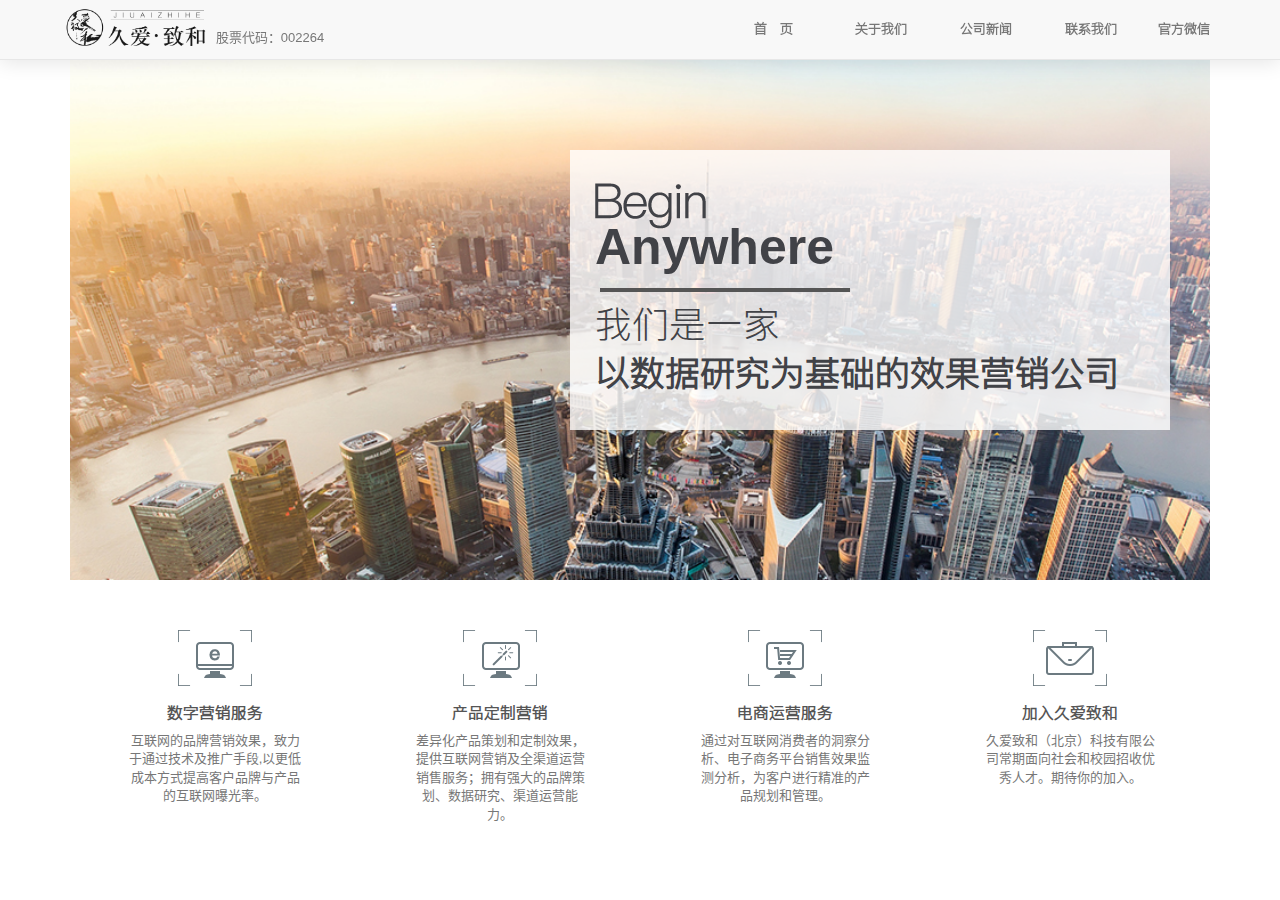
<file: index.html>
<!doctype html>
<html lang="zh-CN">
<head>
    <meta charset="UTF-8">
    <meta http-equiv="X-UA-Compatible" content="IE=edge">
    <meta name="viewport" content="width=device-width, initial-scale=1">
    <link rel="icon" href="img/ico.png">
    <title>久爱致和 科技有限公司</title>

    <!-- Bootstrap -->
    <link href="css/bootstrap.css" rel="stylesheet">
    <link rel="stylesheet" href="css/font-awesome.css">

    <link rel="stylesheet" href="css/nomo-css.css">
    <link rel="stylesheet" href="css/jazh.css">
    <link rel="stylesheet" href="css/jazhPhone.css">


    <!--[if lt IE 9]>
    <script src="js/html5shiv.min.js"></script>
    <script src="js/respond.min.js"></script>
    <![endif]-->
</head>
<body>
    <!--side-->
    <a class="side"></a>
    <!--header-->
    <div class="container-fluid">
         <!--nav-->
         <div class="navbar navbar-default navbar-fixed-top">
                <div class="container">
                    <div class="navbar-header">
                        <a href="index.html" class="navbar-brand"><img src="img/header-logo.png" class="img-responsive" alt="久爱致和"></a>
                        <span class="nav-code hidden-xs">股票代码：002264</span>
                        <a data-toggle="collapse" href="#jazhCol" class="navbar-toggle">
                            <span class="icon-bar"></span>
                            <span class="icon-bar"></span>
                            <span class="icon-bar"></span>
                        </a>
                    </div>
                    <div id="jazhCol" class="navbar-collapse collapse">
                        <ul class="nav navbar-nav navbar-right">
                            <li class="drop">
                                <a href="index.html"  class="">首 页</a>
                                <ul class="drop-menu">
                                    <li><a href="page/digital.html">数字营销服务</a></li>
                                    <li><a href="page/product.html">产品定制营销</a></li>
                                    <li><a href="page/E-commerce.html">电商运营服务</a></li>
                                    <li><a href="page/join.html">加入久爱致和</a></li>
                                </ul>
                            </li>
                            <li class="drop">
                                <a href="page/contact.html"  class="">关于我们</a>
                                <ul class="drop-menu">
                                    <li><a href="">久爱愿景</a></li>
                                    <li><a href="">久爱历史</a></li>
                                    <li><a href="">领导团队</a></li>
                                </ul>
                            </li>
                            <li class="drop">
                                <a href=""  class="">公司新闻</a>
                                <ul class="drop-menu">
                                    <li><a href="">久爱新闻</a></li>
                                    <li><a href="">久爱动态</a></li>
                                </ul>
                            </li>
                            <li class="drop">
                                <a href=""  class="">联系我们</a>
                                <ul class="drop-menu">
                                    <li><a href="">北京</a></li>
                                    <li><a href="">上海</a></li>
                                    <li><a href="">天津</a></li>
                                    <li><a href="">济南</a></li>
                                    <li><a href="">香港</a></li>
                                </ul>
                            </li>
                            <li>
                                <a href="" class="cp lx">官方微信</a>
                            </li>
                        </ul>
                    </div>
                </div>
            </div>
         <!--nav end-->
    </div>
    <div class="container">
        <!--banner-->
        <div class="banner">
            <img src="img/banner.jpg" alt="">
            <div class="img-bg">
                <!--<p class="title-1">Begin</p>-->
                <img src="img/begin.png" class="begin" alt="">
                <p class="title-2">Anywhere</p>
                <div class="line-y"></div>
                <p class="title-3">我们是一家</p>
                <p class="title-4">以数据研究为基础的效果营销公司</p>
            </div>
        </div>
        <!--banner end-->
        <!--serve-->
        <div class="serve center-block row">
            <div class="col-md-3">
                <a href="page/digital.html" target="_blank">
                    <dl>
                        <dt>
                            <i class="icon-1 center-block"></i>
                            <span>数字营销服务</span>
                        </dt>
                        <dd>互联网的品牌营销效果，致力于通过技术及推广手段,以更低成本方式提高客户品牌与产品的互联网曝光率。</dd>
                    </dl>
                </a>
            </div>
            <div class="col-md-3">
                <a href="page/product.html" target="_blank">
                    <dl>
                        <dt>
                            <i class="icon-2 center-block"></i>
                            <span>产品定制营销</span>
                        </dt>
                        <dd>差异化产品策划和定制效果，提供互联网营销及全渠道运营销售服务；拥有强大的品牌策划、数据研究、渠道运营能力。</dd>
                    </dl>
                </a>
            </div>
            <div class="col-md-3">
                <a href="page/E-commerce.html" target="_blank">
                    <dl>
                        <dt>
                            <i class="icon-3 center-block"></i>
                            <span>电商运营服务</span>
                        </dt>
                        <dd>通过对互联网消费者的洞察分析、电子商务平台销售效果监测分析，为客户进行精准的产品规划和管理。</dd>
                    </dl>
                </a>
            </div>
            <div class="col-md-3">
                <a href="page/join.html" target="_blank">
                    <dl>
                        <dt>
                            <i class="icon-4 center-block"></i>
                            <span>加入久爱致和</span>
                        </dt>
                        <dd>久爱致和（北京）科技有限公司常期面向社会和校园招收优秀人才。期待你的加入。</dd>
                    </dl>
                </a>
            </div>
        </div>
        <!--serve end-->
    </div>






    <!--JS-->
    <script src="js/jquery-1.11.3.min.js"></script>
    <script src="js/bootstrap.js"></script>
    <script src="js/jazh.js"></script>

</body>
</html>
</file>
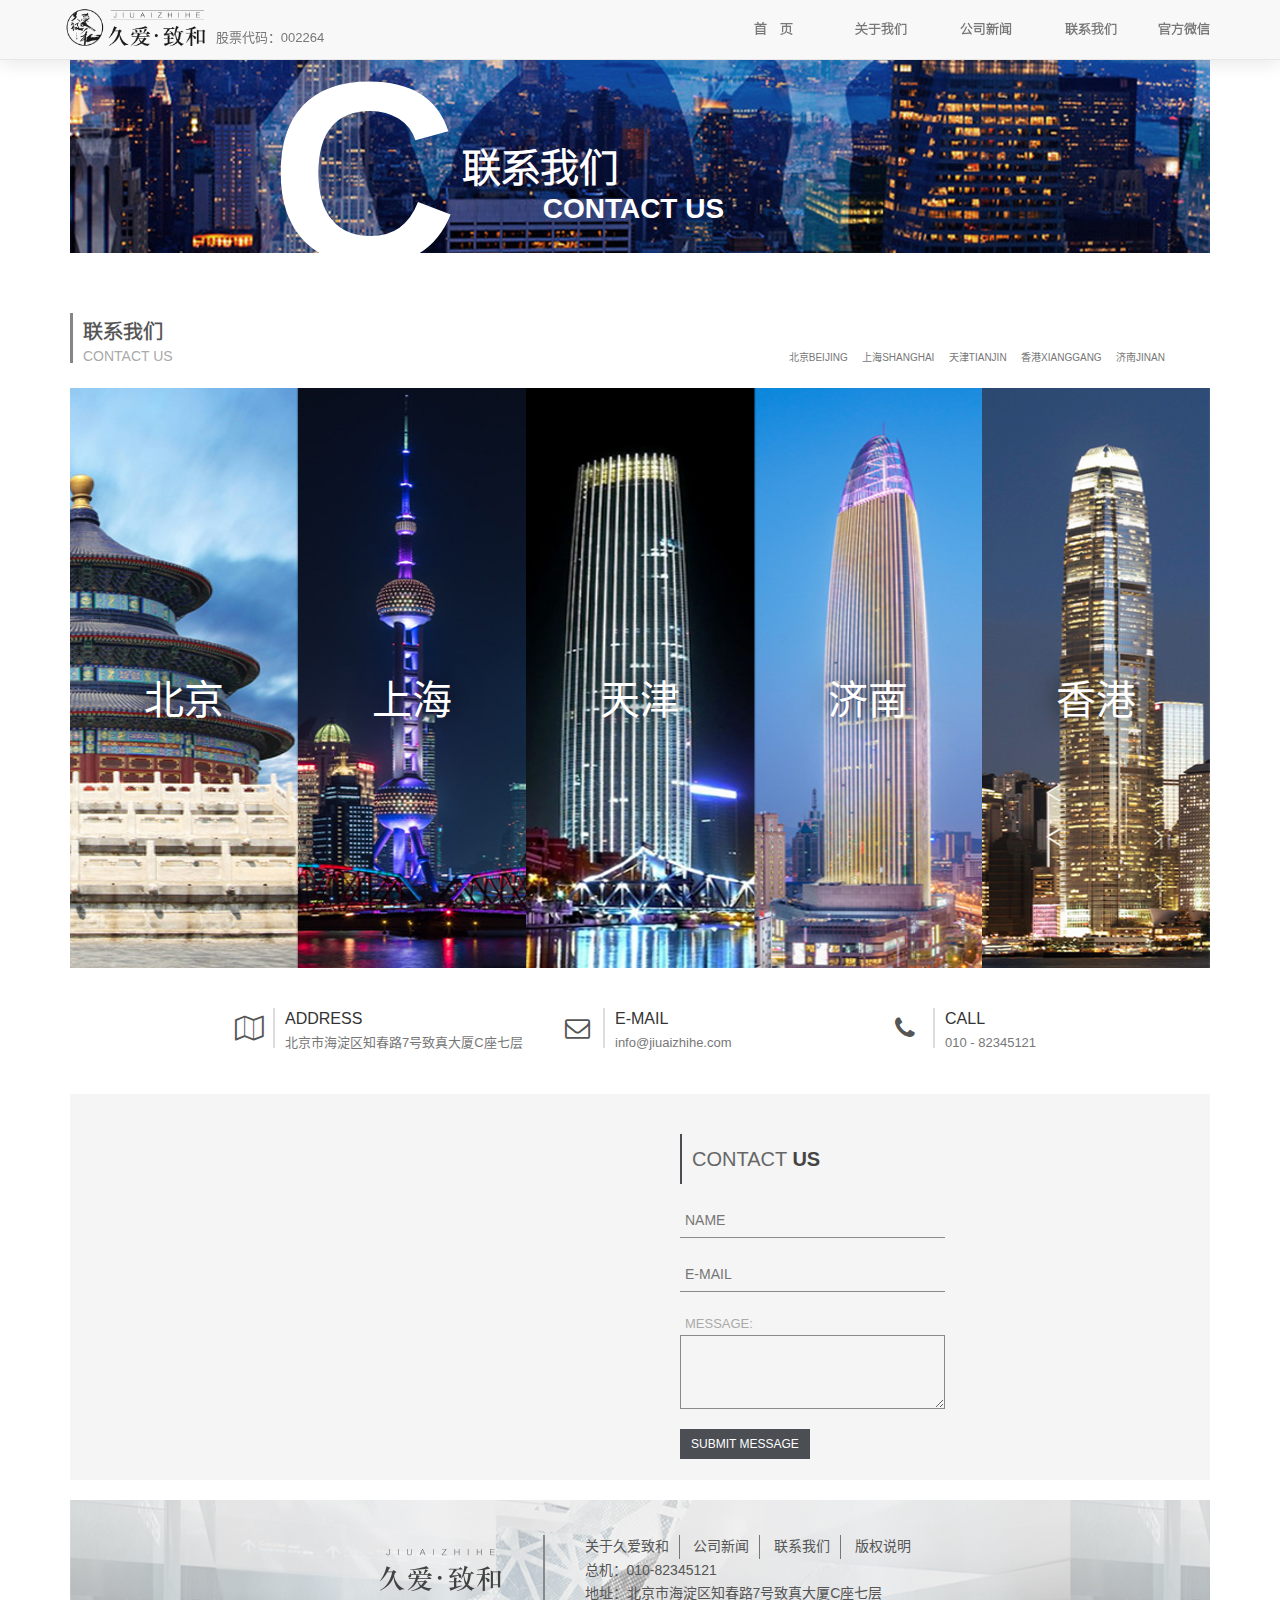
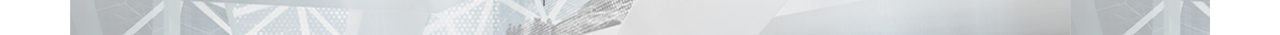
<file: page/contact.html>
<!doctype html>
<html lang="zh-CN">
<head>
    <meta charset="UTF-8">
    <meta http-equiv="X-UA-Compatible" content="IE=edge">
    <meta name="viewport" content="width=device-width, initial-scale=1">
    <link rel="icon" href="../img/ico.png">
    <title>联系我们--久爱致和 科技有限公司</title>

    <!-- Bootstrap -->
    <link href="../css/bootstrap.css" rel="stylesheet">
    <link rel="stylesheet" href="../css/font-awesome.css">

    <link rel="stylesheet" href="../css/nomo-css.css">
    <link rel="stylesheet" href="../css/jazh.css">
    <link rel="stylesheet" href="../css/jazhPhone.css">


    <!--[if lt IE 9]>
    <script src="../js/html5shiv.min.js"></script>
    <script src="../js/respond.min.js"></script>
    <![endif]-->
</head>
<body>
<!--side-->
<a class="side"></a>
    <!--header-->
    <div class="container-fluid">
         <!--nav-->
        <div class="navbar navbar-default navbar-fixed-top">
            <div class="container">
                <div class="navbar-header">
                    <a href="../index.html" class="navbar-brand"><img src="../img/header-logo.png" class="img-responsive" alt="久爱致和"></a>
                    <span class="nav-code hidden-xs">股票代码：002264</span>
                    <a data-toggle="collapse" href="#jazhCol" class="navbar-toggle">
                        <span class="icon-bar"></span>
                        <span class="icon-bar"></span>
                        <span class="icon-bar"></span>
                    </a>
                </div>
                <div id="jazhCol" class="navbar-collapse collapse">
                    <ul class="nav navbar-nav navbar-right">
                        <li class="drop">
                            <a href="../index.html"  class="">首 页</a>
                            <ul class="drop-menu">
                                <li><a href="digital.html">数字营销服务</a></li>
                                <li><a href="product.html">产品定制营销</a></li>
                                <li><a href="E-commerce.html">电商运营服务</a></li>
                                <li><a href="join.html">加入久爱致和</a></li>
                            </ul>
                        </li>
                        <li class="drop">
                            <a href="contact.html"  class="">关于我们</a>
                            <ul class="drop-menu">
                                <li><a href="">久爱愿景</a></li>
                                <li><a href="">久爱历史</a></li>
                                <li><a href="">领导团队</a></li>
                            </ul>
                        </li>
                        <li class="drop">
                            <a href=""  class="">公司新闻</a>
                            <ul class="drop-menu">
                                <li><a href="">久爱新闻</a></li>
                                <li><a href="">久爱动态</a></li>
                            </ul>
                        </li>
                        <li class="drop">
                            <a href=""  class="">联系我们</a>
                            <ul class="drop-menu">
                                <li><a href="">北京</a></li>
                                <li><a href="">上海</a></li>
                                <li><a href="">天津</a></li>
                                <li><a href="">济南</a></li>
                                <li><a href="">香港</a></li>
                            </ul>
                        </li>
                        <li>
                            <a href="" class="cp lx">官方微信</a>
                        </li>
                    </ul>
                </div>
            </div>
        </div>
         <!--nav end-->
    </div>
    <div class="container srction">
        <div class="head-bg contact-img">
            <h3 class="DC">C</h3>
            <p class="title-one">联系我们</p>
            <p class="title-two">CONTACT US</p>
            <!--<img src="../img/contactUS.jpg" class="img-responsive" alt="">-->
        </div>
        <!--contact-->
        <div class="contact">
            <div class="title-us">
                <h3>联系我们</h3>
                <span>CONTACT US</span>
            </div>
            <ul class="list-inline">
                <li>北京BEIJING</li>
                <li>上海SHANGHAI</li>
                <li>天津TIANJIN</li>
                <li>香港XIANGGANG</li>
                <li>济南JINAN</li>
            </ul>
        </div>

        <!--city-->
        <div class="city-img">
            <div class="city">
                <img src="../img/bj.jpg" alt="">
                <h3>北京</h3>
            </div>
            <div class="city">
                <img src="../img/sh.jpg" alt="">
                <h3>上海</h3>
            </div>
            <div class="city">
                <img src="../img/tj.jpg" alt="">
                <h3>天津</h3>
            </div>
            <div class="city">
                <img src="../img/jn.jpg" alt="">
                <h3>济南</h3>
            </div>
            <div class="city">
                <img src="../img/xg.jpg" alt="">
                <h3>香港</h3>
            </div>
            <div class="clear"></div>
        </div>

        <div class="row info-icon center-block">
            <div class="col-md-4">
                <div class="contact-iocn"><i class="fa fa-map-o"></i></div>
                <div class="contact-text">
                    <p>ADDRESS</p>
                    <span>北京市海淀区知春路7号致真大厦C座七层</span>
                </div>
            </div>
            <div class="col-md-4">
                <div class="contact-iocn"><i class="fa fa-envelope-o"></i></div>
                <div class="contact-text">
                    <p>E-MAIL</p>
                    <span>info@jiuaizhihe.com</span>
                </div>
            </div>
            <div class="col-md-4">
                <div class="contact-iocn"><i class="fa fa-phone"></i></div>
                <div class="contact-text">
                    <p>CALL</p>
                    <span>010 - 82345121</span>
                </div>
            </div>
        </div>

        <!--map-->
        <div class="map">
            <div class="row">
                <div class="col-md-6">
                    <!--<img src="../img/map.jpg" class="map-img" alt="">-->
                    <div id="jazh-map"></div>

                </div>
                <div class="col-md-6 map-form">
                    <div class="map-title">
                        <h3>CONTACT <b>US</b></h3>
                    </div>
                    <form action="">
                        <input type="text" class="ja-input" placeholder="NAME">
                        <input type="text" class="ja-input" placeholder="E-MAIL">
                        <span>MESSAGE:</span>
                        <textarea name="message" class="ja-textarea" id="message" cols="20" rows="3"></textarea>
                        <button type="submit" class="btn btn-jazh btn-sm">SUBMIT MESSAGE</button>
                    </form>
                </div>
            </div>
        </div>
    </div>

    <!--footer-->
    <div class="container">
        <footer>
            <div class="row">
                <div class="col-md-5 footer-img">
                    <img src="../img/foot-logo.png" alt="">
                    <!--<p>官方微信</p>-->
                </div>
                <div class="col-md-6 footer-text">
                    <ul class="list-inline">
                        <li><a href="">关于久爱致和</a></li>
                        <li><a href="">公司新闻</a></li>
                        <li><a href="contact.html">联系我们</a></li>
                        <li><a href="">版权说明</a></li>
                    </ul>
                    <p>总机：010-82345121</p>
                    <p>地址：北京市海淀区知春路7号致真大厦C座七层</p>
                </div>
            </div>
        </footer>
    </div>


    <!--JS-->
    <script src="../js/jquery-1.11.3.min.js"></script>
    <script src="../js/bootstrap.js"></script>
    <script src="../js/jazh.js"></script>
    <script>
        $(function () {
            $('.head-bg .DC').css({"left":"200px","transform":"rotate(360deg)","-ms-transform":"rotate(360deg)","-moz-transform":"rotate(360deg)","-o-transform":"rotate(360deg)","-webkit-transform":"rotate(360deg)"});
        });
    </script>

    <script type="text/javascript" src="http://api.map.baidu.com/api?v=2.0&ak=QeGoPRn8glTGudDBiE2PNRi9HBqovjmp"></script>
    <script>
        var map = new BMap.Map("jazh-map", {minZoom: 13, maxZoom: 19});
        var point = new BMap.Point(116.357777, 39.982809);
        map.centerAndZoom(point, 18);
        map.enableScrollWheelZoom(true);
        var marker = new BMap.Marker(point);
        map.addOverlay(marker);
        marker.setAnimation(BMAP_ANIMATION_BOUNCE);
    </script>
</body>
</html>
</file>
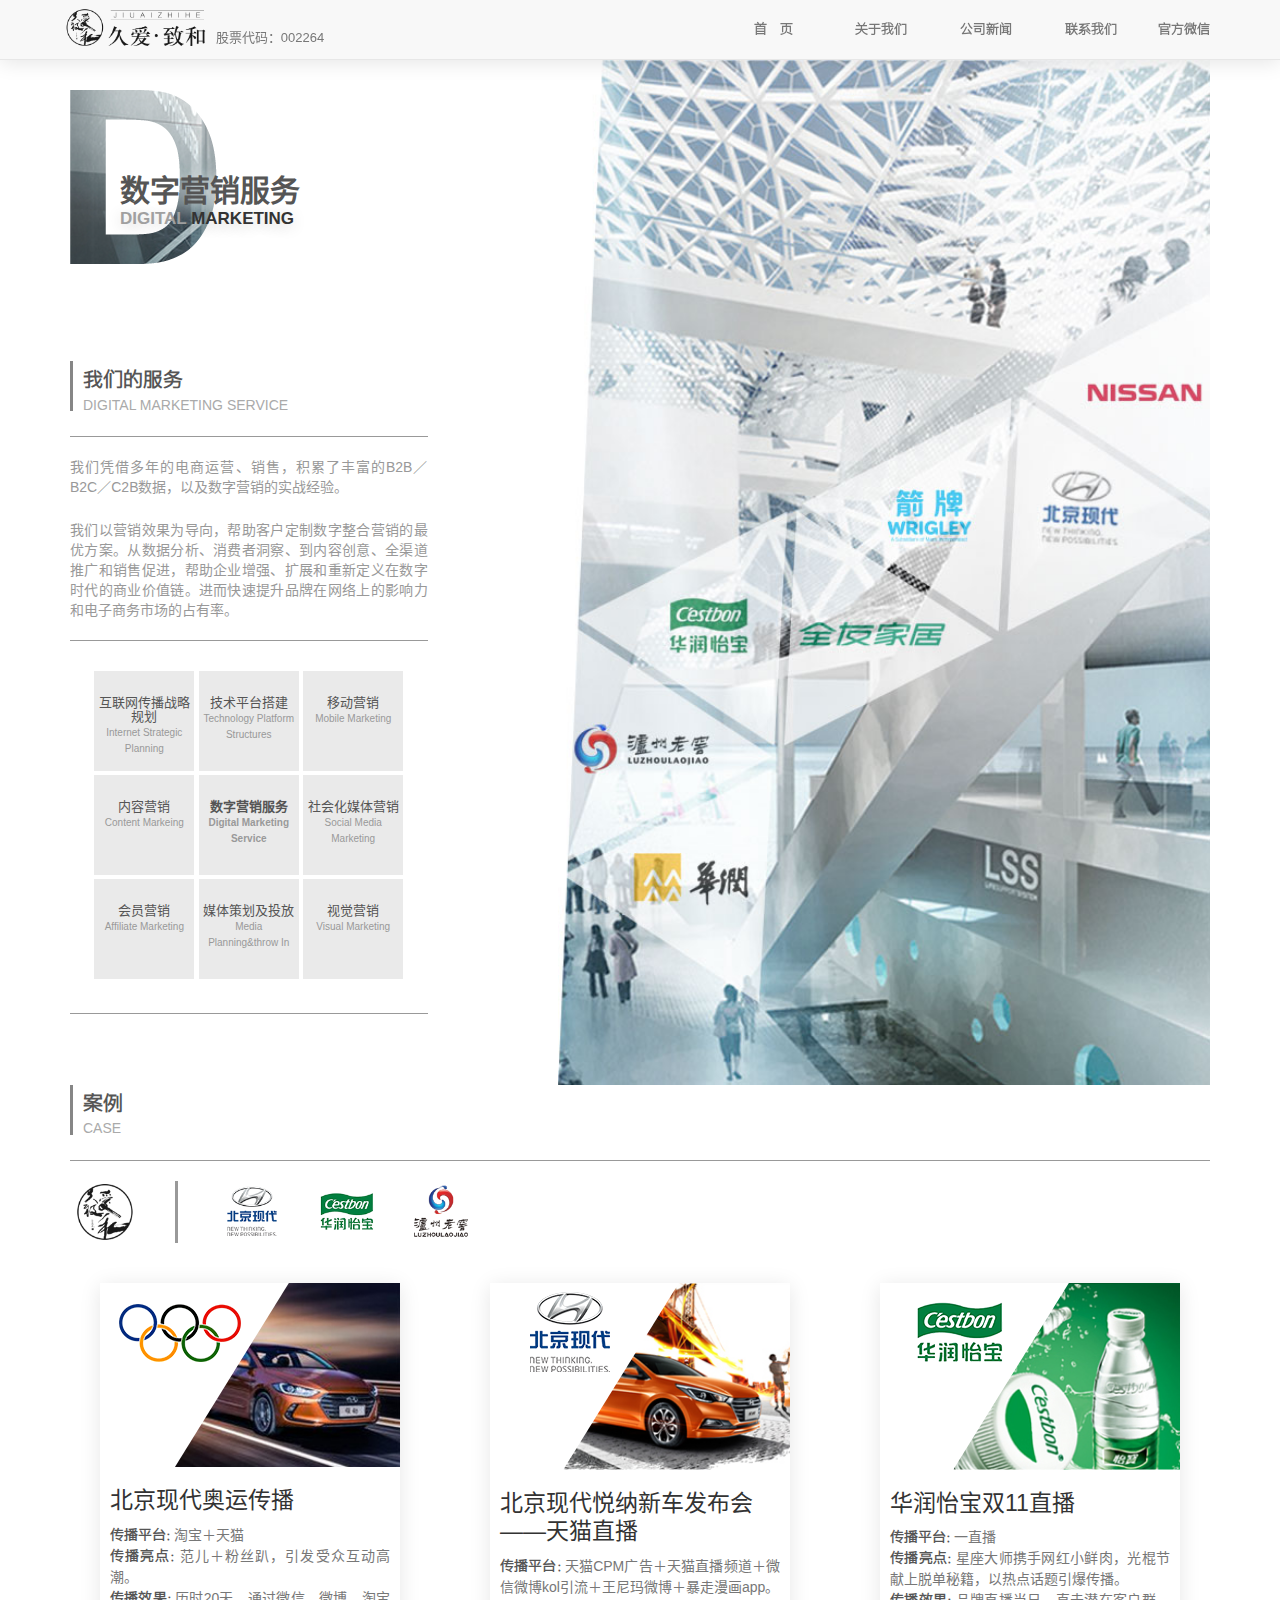
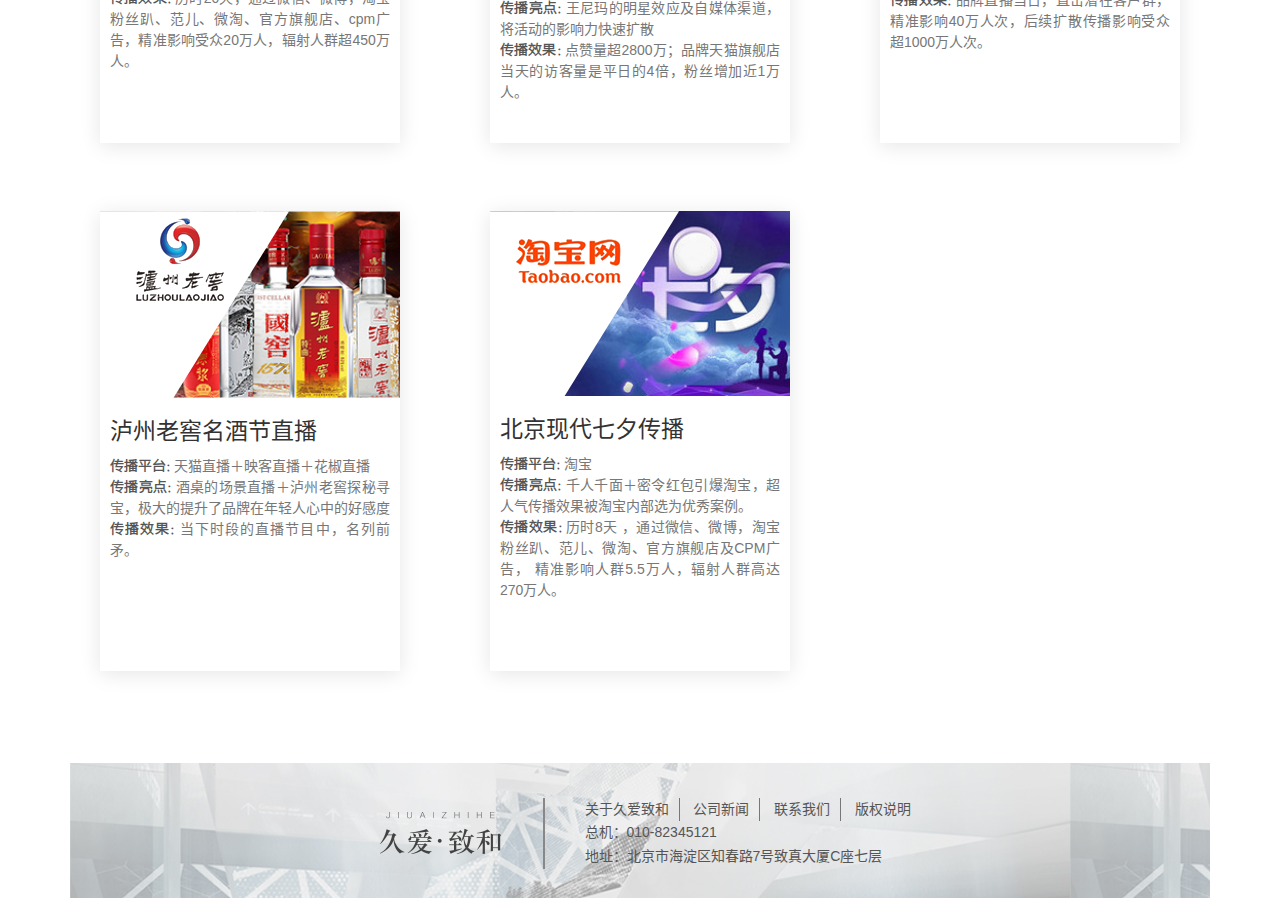
<file: page/digital.html>
<!doctype html>
<html lang="zh-CN">
<head>
    <meta charset="UTF-8">
    <meta http-equiv="X-UA-Compatible" content="IE=edge">
    <meta name="viewport" content="width=device-width, initial-scale=1">
    <link rel="icon" href="../img/ico.png">
    <title>数字营销服务--久爱致和 科技有限公司</title>

    <!-- Bootstrap -->
    <link href="../css/bootstrap.css" rel="stylesheet">
    <link rel="stylesheet" href="../css/font-awesome.css">

    <link rel="stylesheet" href="../css/nomo-css.css">
    <link rel="stylesheet" href="../css/jazh.css">
    <link rel="stylesheet" href="../css/product.css">
    <link rel="stylesheet" href="../css/join.css">
    <link rel="stylesheet" href="../css/jazhPhone.css">
    <style>
        .mFont{
            /*font-family: "Microsoft YaHei"; !important;*/
        }
    </style>


    <!--[if lt IE 9]>
    <script src="../js/html5shiv.min.js"></script>
    <script src="../js/respond.min.js"></script>
    <![endif]-->
</head>
<body>
<!--side-->
<a class="side"></a>
    <!--header-->
    <div class="container-fluid">
         <!--nav-->
         <div class="navbar navbar-default navbar-fixed-top">
                <div class="container">
                    <div class="navbar-header">
                        <a href="../index.html" class="navbar-brand"><img src="../img/header-logo.png" class="img-responsive" alt="久爱致和"></a>
                        <span class="nav-code hidden-xs">股票代码：002264</span>
                        <a data-toggle="collapse" href="#jazhCol" class="navbar-toggle">
                            <span class="icon-bar"></span>
                            <span class="icon-bar"></span>
                            <span class="icon-bar"></span>
                        </a>
                    </div>
                    <div id="jazhCol" class="navbar-collapse collapse">
                        <ul class="nav navbar-nav navbar-right">
                            <li class="drop">
                                <a href="../index.html"  class="">首 页</a>
                                <ul class="drop-menu">
                                    <li><a href="digital.html">数字营销服务</a></li>
                                    <li><a href="product.html">产品定制营销</a></li>
                                    <li><a href="E-commerce.html">电商运营服务</a></li>
                                    <li><a href="join.html">加入久爱致和</a></li>
                                </ul>
                            </li>
                            <li class="drop">
                                <a href="contact.html"  class="">关于我们</a>
                                <ul class="drop-menu">
                                    <li><a href="">久爱愿景</a></li>
                                    <li><a href="">久爱历史</a></li>
                                    <li><a href="">领导团队</a></li>
                                </ul>
                            </li>
                            <li class="drop">
                                <a href=""  class="">公司新闻</a>
                                <ul class="drop-menu">
                                    <li><a href="">久爱新闻</a></li>
                                    <li><a href="">久爱动态</a></li>
                                </ul>
                            </li>
                            <li class="drop">
                                <a href=""  class="">联系我们</a>
                                <ul class="drop-menu">
                                    <li><a href="">北京</a></li>
                                    <li><a href="">上海</a></li>
                                    <li><a href="">天津</a></li>
                                    <li><a href="">济南</a></li>
                                    <li><a href="">香港</a></li>
                                </ul>
                            </li>
                            <li>
                                <a href="" class="cp lx">官方微信</a>
                            </li>
                        </ul>
                    </div>
                </div>
            </div>
         <!--nav end-->
    </div>
    <div class="container srction">
        <div class="row product-page">
            <div class="col-md-5">
                <div class="lettet-title">
                    <img src="../img/letter-title-D.png" alt="">
                    <div class="lettet-title-text">
                        <h3>数字营销服务</h3>
                        <p>DIGITAL <span>MARKETING</span></p>
                    </div>
                </div>
                <div class="product-page-content">
                    <div class="title-us">
                        <h3>我们的服务</h3>
                        <span>DIGITAL MARKETING SERVICE</span>
                    </div>
                    <div class="line-x"></div>
                    <p>我们凭借多年的电商运营、销售，积累了丰富的B2B／B2C／C2B数据，以及数字营销的实战经验。</p>
                    <br>
                    <p>我们以营销效果为导向，帮助客户定制数字整合营销的最优方案。从数据分析、消费者洞察、到内容创意、全渠道推广和销售促进，帮助企业增强、扩展和重新定义在数字时代的商业价值链。进而快速提升品牌在网络上的影响力和电子商务市场的占有率。</p>
                    <div class="line-x"></div>
                    <div class="mode-big-table">
                        <div class="mode-table-3">
                            <p>互联网传播战略规划</p>
                            <span>Internet Strategic Planning</span>
                        </div>
                        <div class="mode-table-3">
                            <p>技术平台搭建</p>
                            <span>Technology Platform Structures</span>
                        </div>
                        <div class="mode-table-3">
                            <p>移动营销</p>
                            <span>Mobile Marketing</span>
                        </div>
                        <div class="mode-table-3">
                            <p>内容营销</p>
                            <span>Content Markeing</span>
                        </div>
                        <div class="mode-table-3 table-center">
                            <p>数字营销服务</p>
                            <span>Digital Marketing Service </span>
                        </div>
                        <div class="mode-table-3">
                            <p>社会化媒体营销</p>
                            <span>Social Media Marketing</span>
                        </div>
                        <div class="mode-table-3">
                            <p>会员营销</p>
                            <span>Affiliate Marketing</span>
                        </div>
                        <div class="mode-table-3">
                            <p>媒体策划及投放</p>
                            <span>Media Planning&throw In</span>
                        </div>
                        <div class="mode-table-3">
                            <p>视觉营销</p>
                            <span>Visual Marketing</span>
                        </div>
                    </div>
                    <div class="line-x"></div>
                </div>

            </div>
            <div class="col-md-7">
                <div class="bg-bulid">
                    <img src="../img/bulid-3.jpg" alt="">
                </div>
            </div>
        </div>

        <!--CASE-->
        <div class="case">
            <div class="case-title">
                <div class="title-us">
                    <h3>案例</h3>
                    <span>CASE</span>
                </div>
                <div class="line-x"></div>
            </div>

            <ul class="list-inline case-icon">
                <li><img src="../img/sm-0.png" alt=""></li>
                <li><img src="../img/sm-2.png" alt=""></li>
                <li><img src="../img/sm-3.png" alt=""></li>
                <li><img src="../img/sm-4.png" alt=""></li>
            </ul>

            <div class="row">
                <div class="col-md-4">
                    <div class="case-content">
                        <div class="case-pic">
                            <img src="../img/sm-1.png" class="case-sm" alt="">
                            <div class="case-top"></div>
                            <img src="../img/lg-1.jpg" class="bg-img" alt="">
                        </div>
                        <div class="case-img">
                            <img src="../img/al-1.jpg" alt="">
                        </div>

                        <div class="case-text">
                            <h3>北京现代奥运传播</h3>
                            <p><b>传播平台：</b>淘宝＋天猫</p>
                            <p><b>传播亮点：</b>范儿＋粉丝趴，引发受众互动高潮。</p>
                            <p><b>传播效果：</b>历时20天，通过微信、微博，淘宝粉丝趴、范儿、微淘、官方旗舰店、cpm广告，精准影响受众20万人，辐射人群超450万人。</p>
                        </div>
                    </div>
                </div>
                <div class="col-md-4">
                    <div class="case-content">

                        <div class="case-pic">
                            <img src="../img/sm-2.png" class="case-sm" alt="">
                            <div class="case-top"></div>
                            <img src="../img/lg-2.jpg" class="bg-img" alt="">
                        </div>

                        <div class="case-img">
                            <img src="../img/al-2.jpg" alt="">
                        </div>

                        <div class="case-text">
                            <h3>北京现代悦纳新车发布会——天猫直播</h3>
                            <p><b>传播平台：</b>天猫CPM广告＋天猫直播频道＋微信微博kol引流＋王尼玛微博＋暴走漫画app。</p>
                            <p><b>传播亮点：</b>王尼玛的明星效应及自媒体渠道，将活动的影响力快速扩散</p>
                            <p><b>传播效果：</b>点赞量超2800万；品牌天猫旗舰店当天的访客量是平日的4倍，粉丝增加近1万人。</p>
                        </div>
                    </div>
                </div>
                <div class="col-md-4">
                    <div class="case-content">

                        <div class="case-pic">
                            <img src="../img/sm-3.png" class="case-sm" alt="">
                            <div class="case-top"></div>
                            <img src="../img/lg-3.jpg" class="bg-img" alt="">
                        </div>

                        <div class="case-img">
                            <img src="../img/al-3.jpg" alt="">
                        </div>

                        <div class="case-text">
                            <h3>华润怡宝双11直播</h3>
                            <p><b>传播平台：</b>一直播</p>
                            <p><b>传播亮点：</b>星座大师携手网红小鲜肉，光棍节献上脱单秘籍，以热点话题引爆传播。</p>
                            <p><b>传播效果：</b>品牌直播当日，直击潜在客户群，精准影响40万人次，后续扩散传播影响受众超1000万人次。</p>
                        </div>
                    </div>
                </div>
            </div>
            <br><br><br>
            <div class="row">
                <div class="col-md-4">
                    <div class="case-content">

                        <div class="case-pic">
                            <img src="../img/sm-4.png" class="case-sm" alt="">
                            <div class="case-top"></div>
                            <img src="../img/lg-4.jpg" class="bg-img" alt="">
                        </div>

                        <div class="case-img">
                            <img src="../img/al-4.jpg" alt="">
                        </div>

                        <div class="case-text">
                            <h3 class="mFont">泸州老窖名酒节直播</h3>
                            <p><b>传播平台：</b>天猫直播＋映客直播＋花椒直播</p>
                            <p><b>传播亮点：</b>酒桌的场景直播＋泸州老窖探秘寻宝，极大的提升了品牌在年轻人心中的好感度</p>
                            <p><b>传播效果：</b>当下时段的直播节目中，名列前矛。</p>
                        </div>
                    </div>
                </div>
                <div class="col-md-4">
                    <div class="case-content">

                        <div class="case-pic">
                            <img src="../img/sm-5.png" class="case-sm" alt="">
                            <div class="case-top"></div>
                            <img src="../img/lg-5.jpg" class="bg-img" alt="">
                        </div>
                        
                        <div class="case-img">
                            <img src="../img/al-5.jpg" alt="">
                        </div>
                        
                        <div class="case-text">
                            <h3>北京现代七夕传播</h3>
                            <p><b>传播平台：</b>淘宝</p>
                            <p><b>传播亮点：</b>千人千面＋密令红包引爆淘宝，超人气传播效果被淘宝内部选为优秀案例。</p>
                            <p><b>传播效果：</b>历时8天 ，通过微信、微博，淘宝粉丝趴、范儿、微淘、官方旗舰店及CPM广告， 精准影响人群5.5万人，辐射人群高达270万人。 </p>
                        </div>
                    </div>
                </div>
            </div>
        </div>
        <br><br><br><br>
    </div>

    <!--footer-->
    <div class="container">
        <footer>
            <div class="row">
                <div class="col-md-5 footer-img">
                    <img src="../img/foot-logo.png" alt="">
                    <!--<p>官方微信</p>-->
                </div>
                <div class="col-md-6 footer-text">
                    <ul class="list-inline">
                        <li><a href="">关于久爱致和</a></li>
                        <li><a href="">公司新闻</a></li>
                        <li><a href="contact.html">联系我们</a></li>
                        <li><a href="">版权说明</a></li>
                    </ul>
                    <p>总机：010-82345121</p>
                    <p>地址：北京市海淀区知春路7号致真大厦C座七层</p>
                </div>
            </div>
        </footer>
    </div>


    <!--JS-->
    <script src="../js/jquery-1.11.3.min.js"></script>
    <script src="../js/bootstrap.js"></script>
    <script src="../js/jazh.js"></script>
    <script>
    </script>
</body>
</html>
</file>
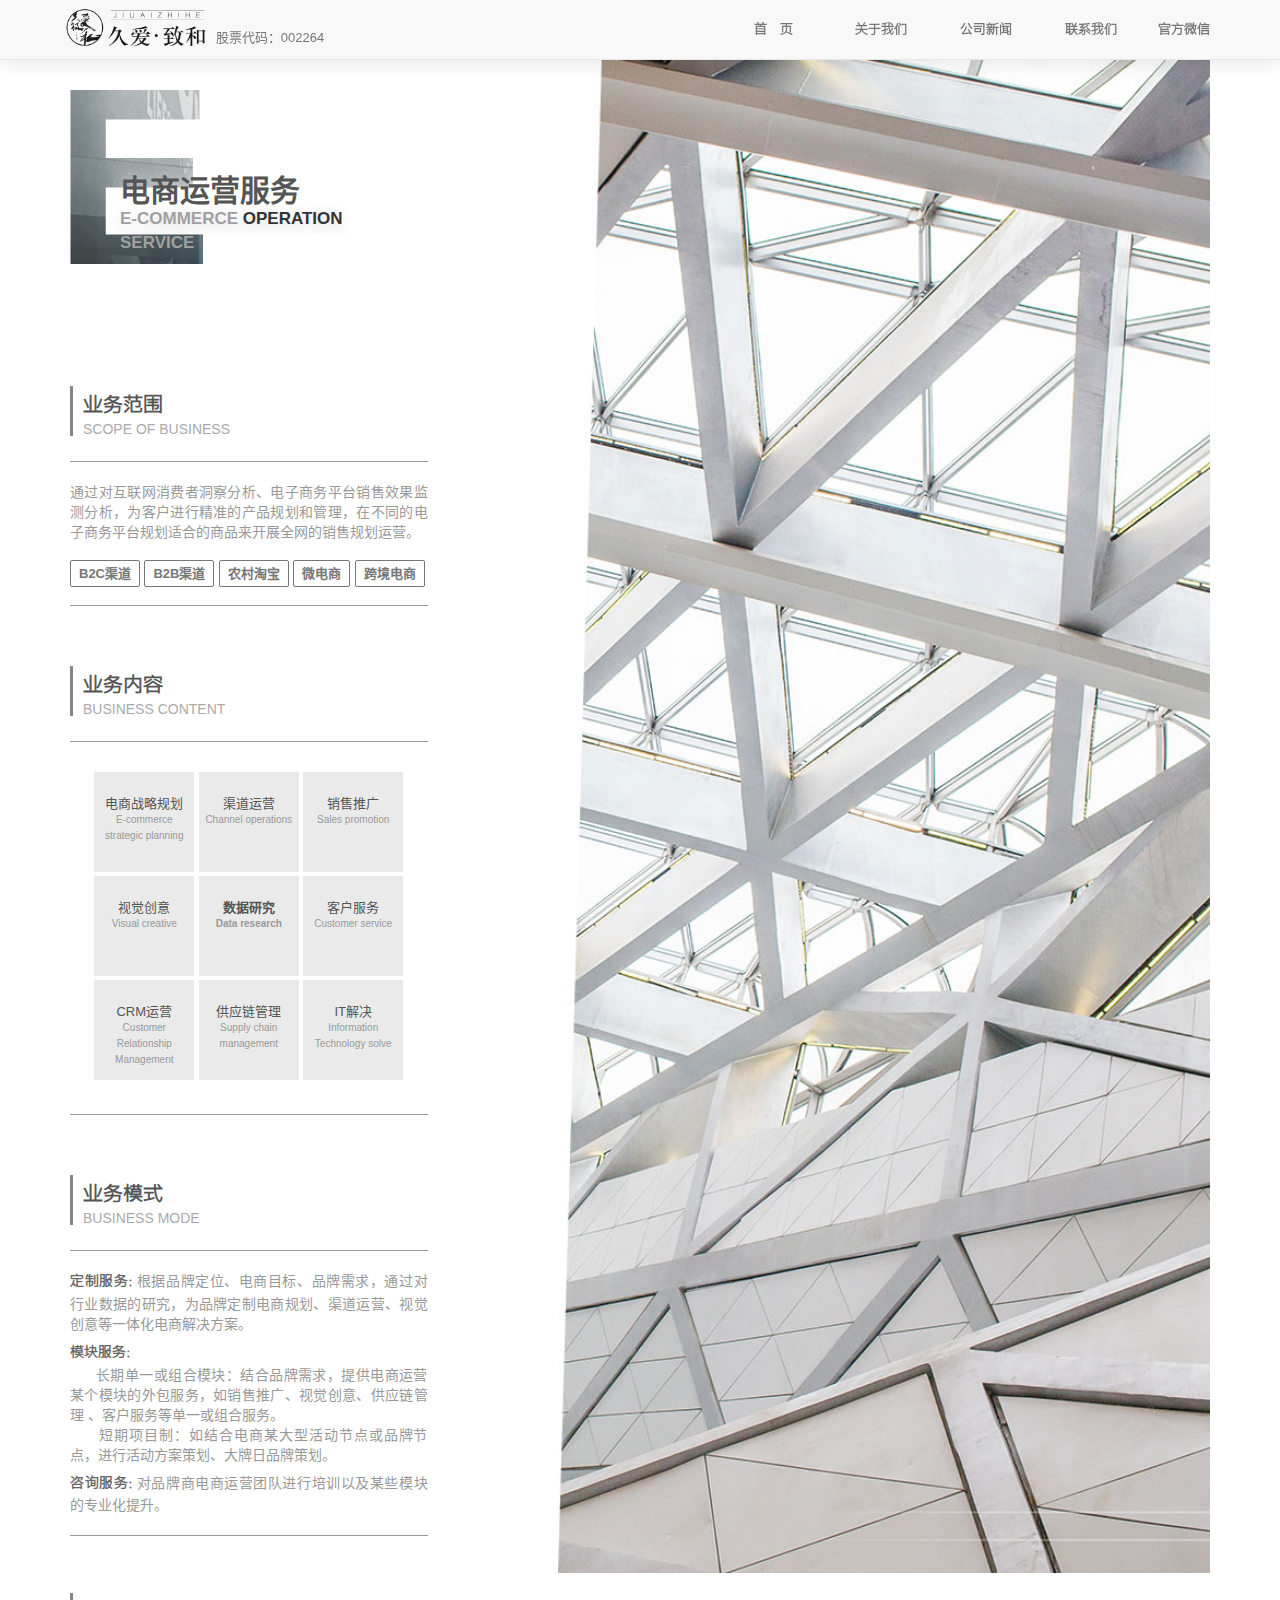
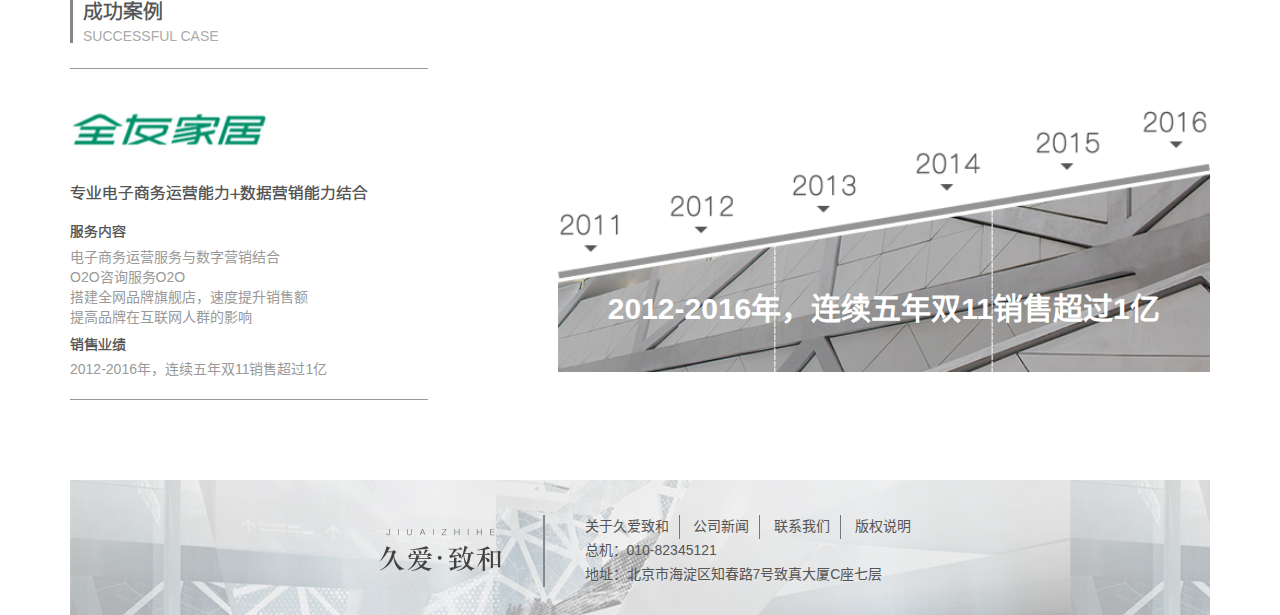
<file: page/E-commerce.html>
<!doctype html>
<html lang="zh-CN">
<head>
    <meta charset="UTF-8">
    <meta http-equiv="X-UA-Compatible" content="IE=edge">
    <meta name="viewport" content="width=device-width, initial-scale=1">
    <link rel="icon" href="../img/ico.png">
    <title>电商运营服务--久爱致和 科技有限公司</title>

    <!-- Bootstrap -->
    <link href="../css/bootstrap.css" rel="stylesheet">
    <link rel="stylesheet" href="../css/font-awesome.css">

    <link rel="stylesheet" href="../css/nomo-css.css">
    <link rel="stylesheet" href="../css/jazh.css">
    <link rel="stylesheet" href="../css/product.css">
    <link rel="stylesheet" href="../css/join.css">
    <link rel="stylesheet" href="../css/jazhPhone.css">


    <!--[if lt IE 9]>
    <script src="../js/html5shiv.min.js"></script>
    <script src="../js/respond.min.js"></script>
    <![endif]-->
</head>
<body>
<!--side-->
<a class="side"></a>
    <!--header-->
    <div class="container-fluid">
         <!--nav-->
         <div class="navbar navbar-default navbar-fixed-top">
                <div class="container">
                    <div class="navbar-header">
                        <a href="../index.html" class="navbar-brand"><img src="../img/header-logo.png" class="img-responsive" alt="久爱致和"></a>
                        <span class="nav-code hidden-xs">股票代码：002264</span>
                        <a data-toggle="collapse" href="#jazhCol" class="navbar-toggle">
                            <span class="icon-bar"></span>
                            <span class="icon-bar"></span>
                            <span class="icon-bar"></span>
                        </a>
                    </div>
                    <div id="jazhCol" class="navbar-collapse collapse">
                        <ul class="nav navbar-nav navbar-right">
                            <li class="drop">
                                <a href="../index.html"  class="">首 页</a>
                                <ul class="drop-menu">
                                    <li><a href="digital.html">数字营销服务</a></li>
                                    <li><a href="product.html">产品定制营销</a></li>
                                    <li><a href="E-commerce.html">电商运营服务</a></li>
                                    <li><a href="join.html">加入久爱致和</a></li>
                                </ul>
                            </li>
                            <li class="drop">
                                <a href="contact.html"  class="">关于我们</a>
                                <ul class="drop-menu">
                                    <li><a href="">久爱愿景</a></li>
                                    <li><a href="">久爱历史</a></li>
                                    <li><a href="">领导团队</a></li>
                                </ul>
                            </li>
                            <li class="drop">
                                <a href=""  class="">公司新闻</a>
                                <ul class="drop-menu">
                                    <li><a href="">久爱新闻</a></li>
                                    <li><a href="">久爱动态</a></li>
                                </ul>
                            </li>
                            <li class="drop">
                                <a href=""  class="">联系我们</a>
                                <ul class="drop-menu">
                                    <li><a href="">北京</a></li>
                                    <li><a href="">上海</a></li>
                                    <li><a href="">天津</a></li>
                                    <li><a href="">济南</a></li>
                                    <li><a href="">香港</a></li>
                                </ul>
                            </li>
                            <li>
                                <a href="" class="cp lx">官方微信</a>
                            </li>
                        </ul>
                    </div>
                </div>
            </div>
         <!--nav end-->
    </div>
    <div class="container srction">
        <div class="row product-page">
            <div class="col-md-5">
                <div class="lettet-title">
                    <img src="../img/letter-title-E.png" alt="">
                    <div class="lettet-title-text">
                        <h3>电商运营服务</h3>
                        <p>E-COMMERCE <span>OPERATION</span></p>
                        <P>SERVICE</P>
                    </div>
                </div>
                <div class="product-page-content">
                    <div class="title-us">
                        <h3>业务范围</h3>
                        <span>SCOPE OF BUSINESS</span>
                    </div>
                    <div class="line-x"></div>
                    <p>通过对互联网消费者洞察分析、电子商务平台销售效果监测分析，为客户进行精准的产品规划和管理，在不同的电子商务平台规划适合的商品来开展全网的销售规划运营。</p>
                    <div class="text-icon">
                        <span>B2C渠道</span>
                        <span>B2B渠道</span>
                        <span>农村淘宝</span>
                        <span>微电商</span>
                        <span>跨境电商</span>
                    </div>
                    <div class="line-x"></div>
                    <div class="title-us">
                        <h3>业务内容</h3>
                        <span>BUSINESS CONTENT</span>
                    </div>
                    <div class="line-x"></div>
                    <div class="mode-big-table">
                        <div class="mode-table-3">
                            <p>电商战略规划</p>
                            <!--<span>Electrical business strategic planning</span>-->
                            <span>E-commerce strategic planning</span>
                        </div>
                        <div class="mode-table-3">
                            <p>渠道运营</p>
                            <span>Channel operations</span>
                        </div>
                        <div class="mode-table-3">
                            <p>销售推广</p>
                            <span>Sales promotion</span>
                        </div>
                        <div class="mode-table-3">
                            <p>视觉创意</p>
                            <span>Visual creative</span>
                        </div>
                        <div class="mode-table-3 table-center">
                            <p>数据研究</p>
                            <span>Data research</span>
                        </div>
                        <div class="mode-table-3">
                            <p>客户服务</p>
                            <span>Customer service</span>
                        </div>
                        <div class="mode-table-3">
                            <p>CRM运营</p>
                            <span>Customer Relationship Management</span>
                        </div>
                        <div class="mode-table-3">
                            <p>供应链管理</p>
                            <span>Supply chain management</span>
                        </div>
                        <div class="mode-table-3">
                            <p>IT解决</p>
                            <span>Information Technology solve</span>
                        </div>
                    </div>
                    <div class="line-x"></div>

                    <div class="title-us">
                        <h3>业务模式</h3>
                        <span>BUSINESS MODE</span>
                    </div>
                    <div class="line-x"></div>
                    <div class="e-text">
                        <p><b>定制服务：</b>根据品牌定位、电商目标、品牌需求，通过对行业数据的研究，为品牌定制电商规划、渠道运营、视觉创意等一体化电商解决方案。</p>
                        <p><b>模块服务：</b>
                            <br><span>&nbsp;&nbsp;&nbsp;&nbsp;&nbsp;&nbsp;长期单一或组合模块：结合品牌需求，提供电商运营某个模块的外包服务，如销售推广、视觉创意、供应链管理 、客户服务等单一或组合服务。</span>
                            <br><span>&nbsp;&nbsp;&nbsp;&nbsp;&nbsp;&nbsp;短期项目制：如结合电商某大型活动节点或品牌节点，进行活动方案策划、大牌日品牌策划。</span>
                        </p>
                        <p><b>咨询服务：</b>对品牌商电商运营团队进行培训以及某些模块的专业化提升。</p>
                    </div>
                    <div class="line-x"></div>
                </div>

            </div>
            <div class="col-md-7">
                <div class="bg-bulid">
                    <img src="../img/bulid-2.jpg" alt="">
                </div>
            </div>
        </div>

        <!--luzhou-->
        <div class="row product-page">
            <div class="col-md-5">
                <div class="product-page-content succeed">
                    <div class="title-us">
                        <h3>成功案例</h3>
                        <span>SUCCESSFUL CASE</span>
                    </div>
                    <div class="line-x"></div>
                </div>

                <img src="../img/qyjj.jpg" class="brand-logo" alt="">
                <div class="product-page-content">
                    <h5>专业电子商务运营能力+数据营销能力结合</h5>
                    <h6>服务内容</h6>
                    <p>电子商务运营服务与数字营销结合</p>
                    <p>O2O咨询服务O2O</p>
                    <p>搭建全网品牌旗舰店，速度提升销售额</p>
                    <p>提高品牌在互联网人群的影响</p>
                    <h6>销售业绩</h6>
                    <p>2012-2016年，连续五年双11销售超过1亿</p>
                    <div class="line-x"></div>
                </div>

            </div>
            <div class="col-md-7">
                <div class="qy-bulid">
                    <br><br><br>
                    <img src="../img/qy-num.png" alt="">
                    <h3>2012-2016年，连续五年双11销售超过1亿</h3>
                </div>
            </div>
        </div>


    </div>

    <!--footer-->
    <div class="container">
        <footer>
            <div class="row">
                <div class="col-md-5 footer-img">
                    <img src="../img/foot-logo.png" alt="">
                    <!--<p>官方微信</p>-->
                </div>
                <div class="col-md-7 footer-text">
                    <ul class="list-inline">
                        <li><a href="">关于久爱致和</a></li>
                        <li><a href="">公司新闻</a></li>
                        <li><a href="contact.html">联系我们</a></li>
                        <li><a href="">版权说明</a></li>
                    </ul>
                    <p>总机：010-82345121</p>
                    <p>地址：北京市海淀区知春路7号致真大厦C座七层</p>
                </div>
            </div>
        </footer>
    </div>


    <!--JS-->
    <script src="../js/jquery-1.11.3.min.js"></script>
    <script src="../js/bootstrap.js"></script>
    <script src="../js/jazh.js"></script>
    <script>
    </script>
</body>
</html>
</file>
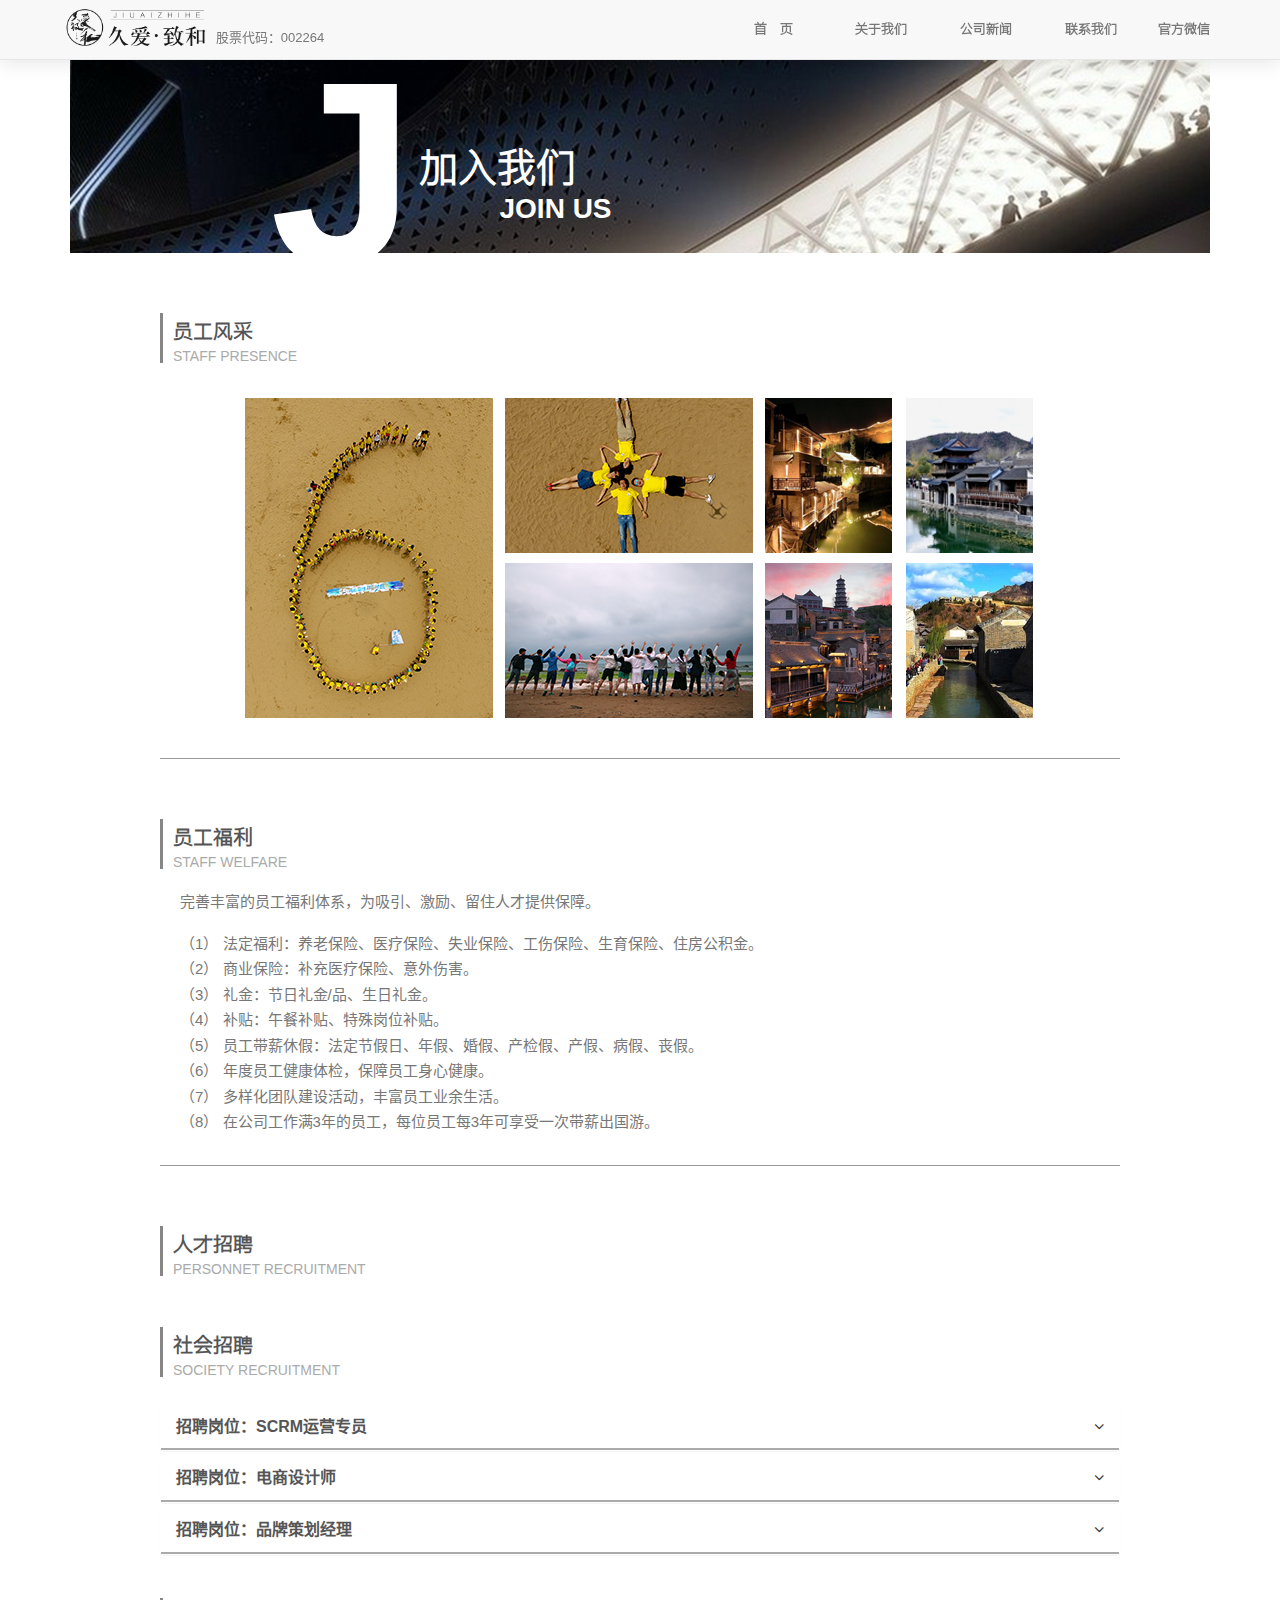
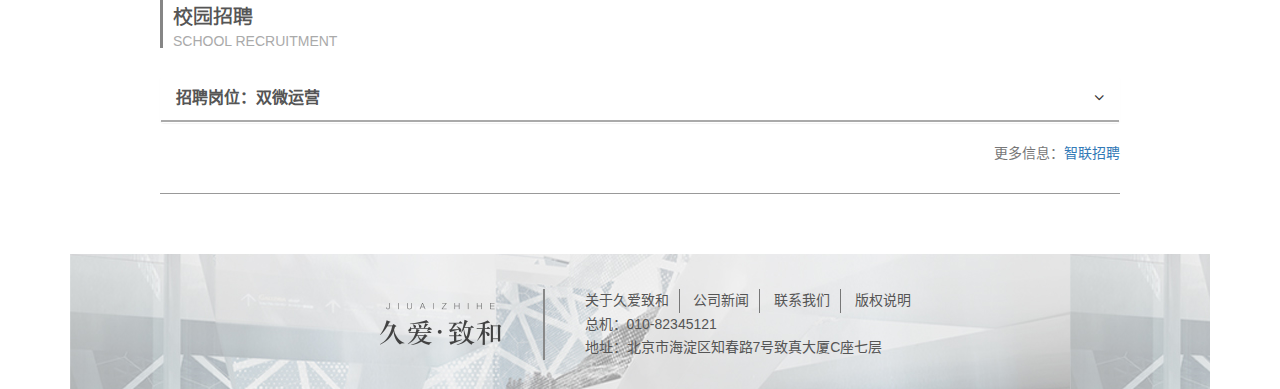
<file: page/join.html>
<!doctype html>
<html lang="zh-CN">
<head>
    <meta charset="UTF-8">
    <meta http-equiv="X-UA-Compatible" content="IE=edge">
    <meta name="viewport" content="width=device-width, initial-scale=1">
    <link rel="icon" href="../img/ico.png">
    <title>加入我们--久爱致和 科技有限公司</title>

    <!-- Bootstrap -->
    <link href="../css/bootstrap.css" rel="stylesheet">
    <link rel="stylesheet" href="../css/font-awesome.css">

    <link rel="stylesheet" href="../css/nomo-css.css">
    <link rel="stylesheet" href="../css/jazh.css">
    <link rel="stylesheet" href="../css/join.css">
    <link rel="stylesheet" href="../css/jazhPhone.css">


    <!--[if lt IE 9]>
    <script src="../js/html5shiv.min.js"></script>
    <script src="../js/respond.min.js"></script>
    <![endif]-->
</head>
<body>
<!--side-->
<a class="side"></a>
    <!--header-->
    <div class="container-fluid">
         <!--nav-->
         <div class="navbar navbar-default navbar-fixed-top">
                <div class="container">
                    <div class="navbar-header">
                        <a href="../index.html" class="navbar-brand"><img src="../img/header-logo.png" class="img-responsive" alt="久爱致和"></a>
                        <span class="nav-code hidden-xs">股票代码：002264</span>
                        <a data-toggle="collapse" href="#jazhCol" class="navbar-toggle">
                            <span class="icon-bar"></span>
                            <span class="icon-bar"></span>
                            <span class="icon-bar"></span>
                        </a>
                    </div>
                    <div id="jazhCol" class="navbar-collapse collapse">
                        <ul class="nav navbar-nav navbar-right">
                            <li class="drop">
                                <a href="../index.html"  class="">首 页</a>
                                <ul class="drop-menu">
                                    <li><a href="digital.html">数字营销服务</a></li>
                                    <li><a href="product.html">产品定制营销</a></li>
                                    <li><a href="E-commerce.html">电商运营服务</a></li>
                                    <li><a href="join.html">加入久爱致和</a></li>
                                </ul>
                            </li>
                            <li class="drop">
                                <a href="contact.html"  class="">关于我们</a>
                                <ul class="drop-menu">
                                    <li><a href="">久爱愿景</a></li>
                                    <li><a href="">久爱历史</a></li>
                                    <li><a href="">领导团队</a></li>
                                </ul>
                            </li>
                            <li class="drop">
                                <a href=""  class="">公司新闻</a>
                                <ul class="drop-menu">
                                    <li><a href="">久爱新闻</a></li>
                                    <li><a href="">久爱动态</a></li>
                                </ul>
                            </li>
                            <li class="drop">
                                <a href=""  class="">联系我们</a>
                                <ul class="drop-menu">
                                    <li><a href="">北京</a></li>
                                    <li><a href="">上海</a></li>
                                    <li><a href="">天津</a></li>
                                    <li><a href="">济南</a></li>
                                    <li><a href="">香港</a></li>
                                </ul>
                            </li>
                            <li>
                                <a href="" class="cp lx">官方微信</a>
                            </li>
                        </ul>
                    </div>
                </div>
            </div>
         <!--nav end-->
    </div>
    <div class="container srction">
        <div class="head-bg join-img">
            <h3 CLASS="DJ">J</h3>
            <p class="title-one">加入我们</p>
            <p class="title-two">JOIN US</p>
            <!--<img src="../img/join.jpg" class="img-responsive" alt="">-->
        </div>
        <!--content-->
        <div class="content">
            <!--active-->
            <div class="hd">
                <div class="ja-active">
                    <div class="title-us">
                        <h3>员工风采</h3>
                        <span>STAFF PRESENCE</span>
                    </div>
                </div>

                <div class="row photo">
                    <div class="left fd"><img src="../img/join-1.jpg" class="join-1" alt=""></div>
                    <div class="left fd">
                        <img src="../img/join-2.jpg"  class="join-2" alt="">
                        <img src="../img/join-5.jpg"  class="join-2" alt="">
                    </div>
                    <div class="left">
                        <div class="fd-one">
                            <img src="../img/join-3.jpg" class="join-3" alt="">
                            <img src="../img/join-4.jpg" class="join-3" alt="">
                        </div>
                        <div class="fa-one">
                            <img src="../img/join-6.jpg" class="join-3" alt="">
                            <img src="../img/join-7.jpg" class="join-3" alt="">
                        </div>
                    </div>
                </div>

                <div class="line-x"></div>
            </div>


            <div class="fl">
                <!--fl-->
                <div class="ja-active">
                    <div class="title-us">
                        <h3>员工福利</h3>
                        <span>STAFF WELFARE</span>
                    </div>
                </div>
                <div class="fl-text">
                    <h4>完善丰富的员工福利体系，为吸引、激励、留住人才提供保障。</h4>
                    <p>（1） 法定福利：养老保险、医疗保险、失业保险、工伤保险、生育保险、住房公积金。</p>
                    <p>（2） 商业保险：补充医疗保险、意外伤害。</p>
                    <p>（3） 礼金：节日礼金/品、生日礼金。</p>
                    <p>（4） 补贴：午餐补贴、特殊岗位补贴。</p>
                    <p>（5） 员工带薪休假：法定节假日、年假、婚假、产检假、产假、病假、丧假。</p>
                    <p>（6） 年度员工健康体检，保障员工身心健康。</p>
                    <p>（7） 多样化团队建设活动，丰富员工业余生活。</p>
                    <p>（8） 在公司工作满3年的员工，每位员工每3年可享受一次带薪出国游。</p>
                </div>
                <div class="line-x"></div>
            </div>

            <div class="job">
                <!--job-->
                <div class="ja-active">
                    <div class="title-us">
                        <h3>人才招聘</h3>
                        <span>PERSONNET RECRUITMENT</span>
                    </div>
                </div>
                <br><br>
            </div>

            <div class="job-society">
                <!--job-society-->
                <div class="ja-active">
                    <div class="title-us">
                        <h3>社会招聘</h3>
                        <span>SOCIETY RECRUITMENT</span>
                    </div>
                </div>
                <br>
                <div class="panel-group" id="society">
                    <div class="panel">
                        <div class="panel-heading">
                            <a class="panel-title" data-toggle="collapse" href="#society-1" data-parent="#society">招聘岗位：SCRM运营专员</a>
                            <span class="right"><i class="fa fa-angle-down"></i></span>
                        </div>
                        <div class="panel-collapse collapse" id="society-1">
                            <div class="panel-body">
                                <div class="job-school-text">
                                    <h5>岗位职责:</h5>
                                    <p>1. 能够独立策划撰写线上、线下活动方案、微信、微博运营管理；</p>
                                    <p>2. 负责CRM系统操作手册管理、会员营销类短信管理；</p>
                                    <p>3. 日常数据报表统计、分析。问题预警并实时反馈；</p>
                                    <p>4. 针对CRM体系，深入分析用户数据、通过数据分析改进营销策略；</p>
                                    <p>5. 快速响应并灵活运用多变的互联网事件营销手段，提升产品的用户量、活跃和转化；</p>
                                    <p>6. 完成领导分配的其它工作。</p>

                                    <h5>任职要求:</h5>
                                    <p>1. 全日制本科及以上学历，市场营销、管理类专业优先；</p>
                                    <p>2. 一年以上客户关系管理、数据库营销或其他相关服务营销经验；</p>
                                    <p>3. 具备良好的客户意识和较强的数据分析客户行为特征的能力；</p>
                                    <p>4. 工作责任心强，表达沟通佳，具备团队合作精神。</p>
                                </div>
                            </div>
                        </div>
                    </div>


                    <div class="panel">
                        <div class="panel-heading">
                            <a class="panel-title" data-toggle="collapse" href="#society-2" data-parent="#society">招聘岗位：电商设计师</a>
                            <span class="right"><i class="fa fa-angle-down"></i></span>
                        </div>
                        <div class="panel-collapse collapse" id="society-2">
                            <div class="panel-body">
                                <div class="job-school-text">
                                    <h5>岗位职责:</h5>
                                    <p>1. 负责电商平台商品展示页面设计、活动专题页面设计、首页广告图片制作及美化；</p>
                                    <p>2. 独立完成大型品牌策划活动的整版页面、推广广告图等设计工作；</p>
                                    <p>3. 负责搜集电商行业优秀设计案例进行总结分享；</p>
                                    <p>4. 完成其他设计相关的工作安排。</p>

                                    <h5>任职要求:</h5>
                                    <p>1. 美术专业或设计类专业专科以上学历，1年以上大型网站或电商设计经验，有电商平台、淘宝网店美工经验者优先；</p>
                                    <p>2. 有较强的美术功底及审美能力，较强的平面设计和网页设计创意能力； </p>
                                    <p>3. 能够有良好的创意能力和领悟能力，能够独立完成活动页面及宝贝描述页面的设计策划；</p>
                                    <p>4. 擅长网页版面设计、促销页面设计、商品图片后期处理；</p>
                                    <p>5. 熟练使用Photoshop/Dreamweaver/Illustrator等设计软件，对图片渲染和视觉效果有较好的认识；</p>
                                    <p>6. 良好的沟通能力和领悟力，团队合作意识强，敬业，有责任感，能够承受工作压力；</p>
                                    <p>7. 应聘时请提供个人作品！</p>
                                </div>
                            </div>
                        </div>
                    </div>


                    <div class="panel">
                        <div class="panel-heading">
                            <a class="panel-title" data-toggle="collapse" href="#society-3" data-parent="#society">招聘岗位：品牌策划经理</a>
                            <span class="right"><i class="fa fa-angle-down"></i></span>
                        </div>
                        <div class="panel-collapse collapse" id="society-3">
                            <div class="panel-body">
                                <div class="job-school-text">
                                    <h5>岗位职责:</h5>
                                    <p>1. 互联网营销品牌规划及执行：负责进行互联网品牌战略规划，制定基于电子商务平台的推广、品牌、公关、活动等方案并推进。根据品牌产品发展策略、重要产品节点以及电子商务平台重要节日，制定品牌策略及互联网营销推广方案，并对推广费用规划及投入产出比进行整体把控。</p>
                                    <p>2. 资源渠道整合：深度挖掘网络资源，整合运用新媒体、社会化平台及电子商务平台，建立和维护与渠道的关系，评估品牌传媒策略和各个传媒渠道的质量。</p>
                                    <p>3. 数据挖掘及分析处理：根据品牌定位、产品特点对消费者进行需求调研，研究分析同行、业界发展状况及优秀活动案例，分析产品在行业内的优势及差异性，改进各个细分市场的品牌战略，定期进行市场预测及情报分析形成定向精准营销策划案，实现个性化品牌传递。</p>

                                    <h5>任职要求:</h5>
                                    <p>1. 本科及以上学历，广告策划、市场营销、新闻、传媒等相关专业，3年及以上电商整合营销策划经验；</p>
                                    <p>2. 具备互联网内容策划和网络营销一线实战能力，能从运营角度理解品牌策划工作，拥有丰富线上推广渠道资源；</p>
                                    <p>3. 具备敏锐的市场触觉、独特的产品视角，擅长策略性沟通及出色的提案技巧；</p>
                                    <p>4. 优秀的文字功底，精通内容策划、深谙话题营销操作精髓，对互联网传播规律有独到认识，关注互联网流行信息；</p>
                                    <p>5. 熟练使用办公软件，ppt呈现能力强；有较强的文字编辑和策划能力，营销策划方案逻辑性强实操落地性强；</p>
                                    <p>6. 良好的沟通协调能力，较强的学习应用能力和创新精神，具有敏感的商业和市场意识，分析问题及解决问题能力强，具有优秀的资源整合能力和业务推进能力。</p>
                                    <p>7. 实时关注互联网营销新方式，对网红、直播、VR等新方式，有一定的理解。</p>
                                    <p>8. 具有一定的媒体资源、平台资源、网红/明星资源者优先。</p>
                                </div>
                            </div>
                        </div>
                    </div>
                </div>

            </div>

            <br>
            <div class="job-school">
                <!--job-school-->
                <div class="ja-active">
                    <div class="title-us">
                        <h3>校园招聘</h3>
                        <span>SCHOOL RECRUITMENT</span>
                    </div>
                </div>
                <br>

                <div class="panel-group" id="school">
                    <div class="panel">
                        <div class="panel-heading">
                            <a class="panel-title" data-toggle="collapse" href="#school-1" data-parent="#society">招聘岗位：双微运营</a>
                            <span class="right"><i class="fa fa-angle-down"></i></span>
                        </div>
                        <div class="panel-collapse collapse" id="school-1">
                            <div class="panel-body">
                                <div class="job-school-text">
                                    <h5>职位描述:</h5>
                                    <p>1. 协助开展数字营销项目管理工作，时间节点及质量控制；</p>
                                    <p>2. 日常社交媒体运营维护，项目运作管理；</p>
                                    <p>3. 企业微博、微信运营；</p>
                                    <p>4. 准确理解客户的需求，与创意文案顾问一起挖掘项目推广创意和内容；</p>
                                    <p>5. 媒介、供应商管理协调；</p>

                                    <h5>任职要求:</h5>
                                    <p>1. 客户服务工作，协助客户经理和高级客户主任/高级客户顾问进行项目的具体执行工作，从事日常的客户联络、沟通、跟进与协调；</p>
                                    <p>2. 擅长分析思考，有效推进及执行各项工作；负责项目进展监控；</p>
                                    <p>3. 工作积极主动，具有很强的团队合作精神和工作责任感，善于沟通，能承受工作压力；</p>
                                    <p>4. 市场营销、广告学、新闻学相关专业优先。 </p>
                                </div>
                            </div>
                        </div>
                    </div>

                </div>
                <span class="info-zp">更多信息：<a target="_blank" href="http://company.zhaopin.com/%E4%B9%85%E7%88%B1%E8%87%B4%E5%92%8C%28%E5%8C%97%E4%BA%AC%29%E7%A7%91%E6%8A%80%E6%9C%89%E9%99%90%E5%85%AC%E5%8F%B8_CC371280222.htm">智联招聘</a></span>
                <div class="line-x"></div>
            </div>
        </div>

    </div>

    <!--footer-->
    <div class="container">
        <footer>
            <div class="row">
                <div class="col-md-5 footer-img">
                    <img src="../img/foot-logo.png" alt="">
                    <!--<p>官方微信</p>-->
                </div>
                <div class="col-md-7 footer-text">
                    <ul class="list-inline">
                        <li><a href="">关于久爱致和</a></li>
                        <li><a href="">公司新闻</a></li>
                        <li><a href="contact.html">联系我们</a></li>
                        <li><a href="">版权说明</a></li>
                    </ul>
                    <p>总机：010-82345121</p>
                    <p>地址：北京市海淀区知春路7号致真大厦C座七层</p>
                </div>
            </div>
        </footer>
    </div>


    <!--JS-->
    <script src="../js/jquery-1.11.3.min.js"></script>
    <script src="../js/bootstrap.js"></script>
    <script src="../js/jazh.js"></script>
    <script>
    </script>
</body>
</html>
</file>
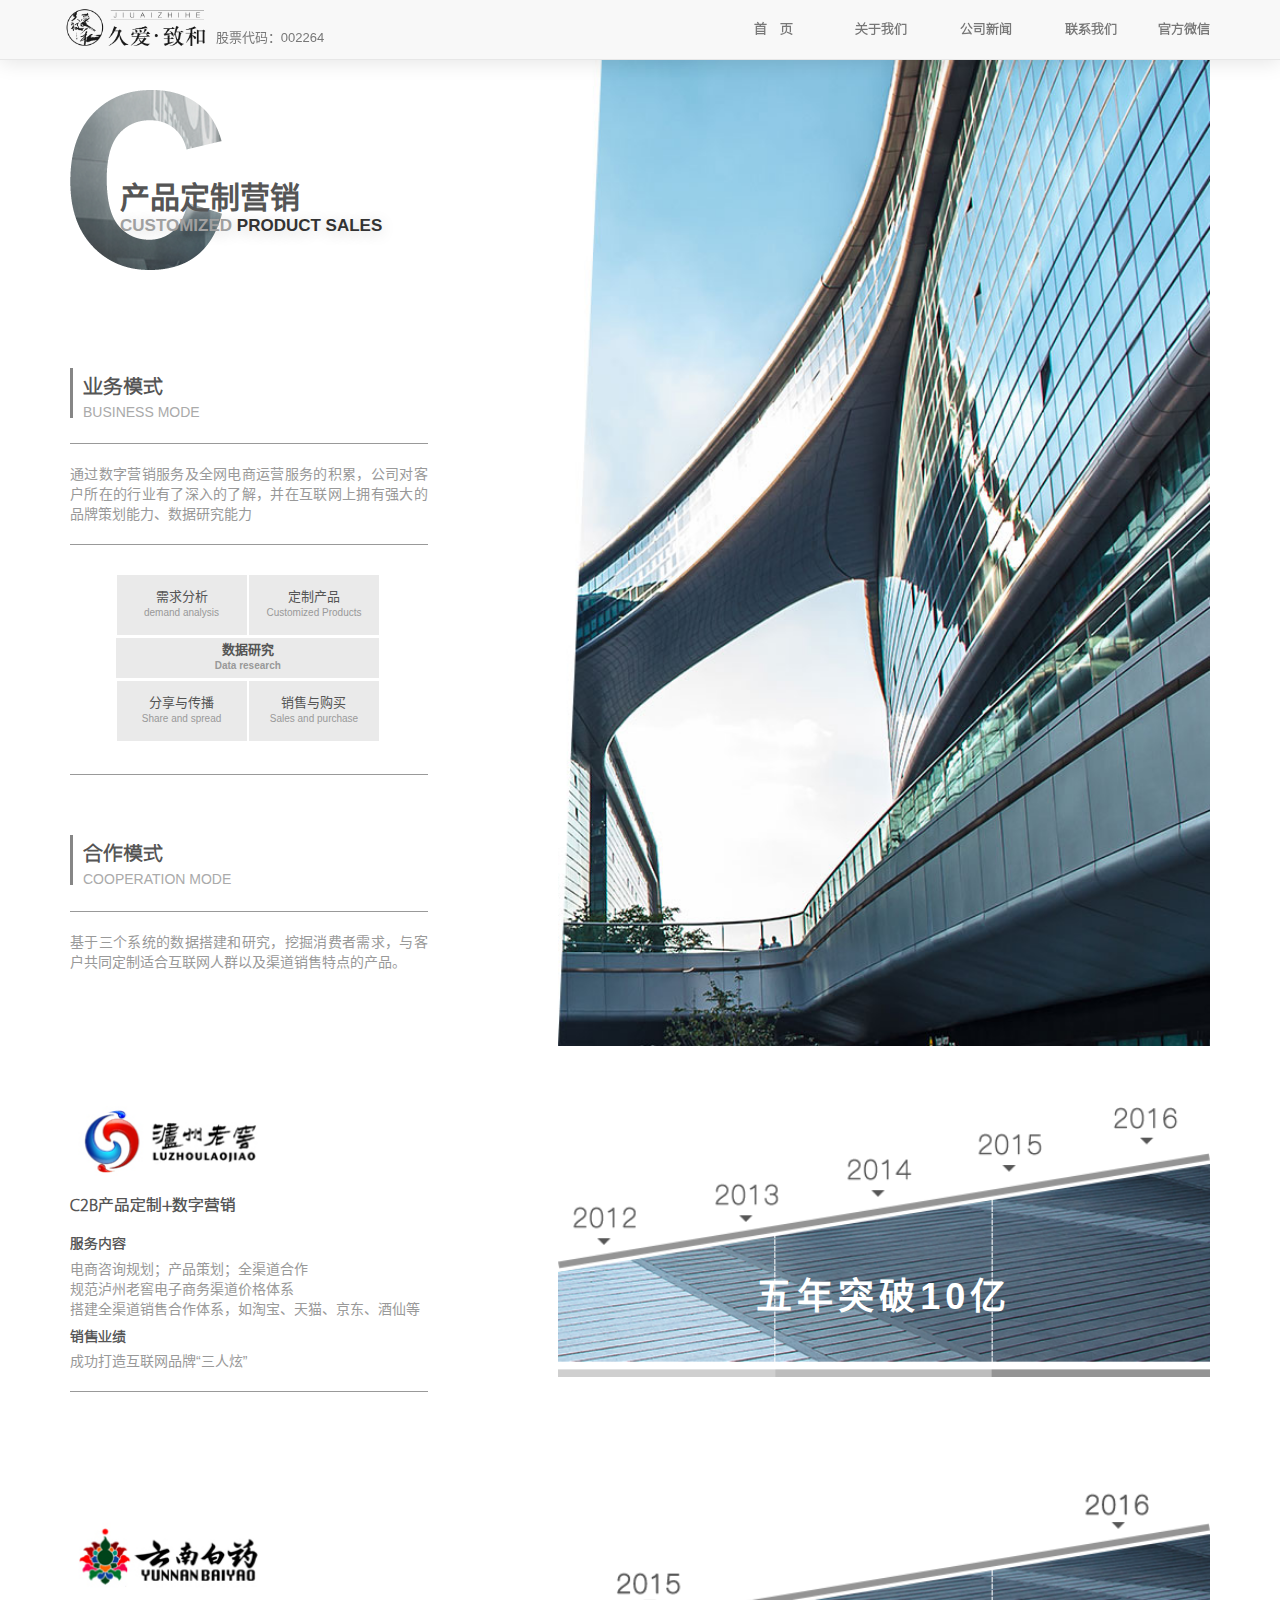
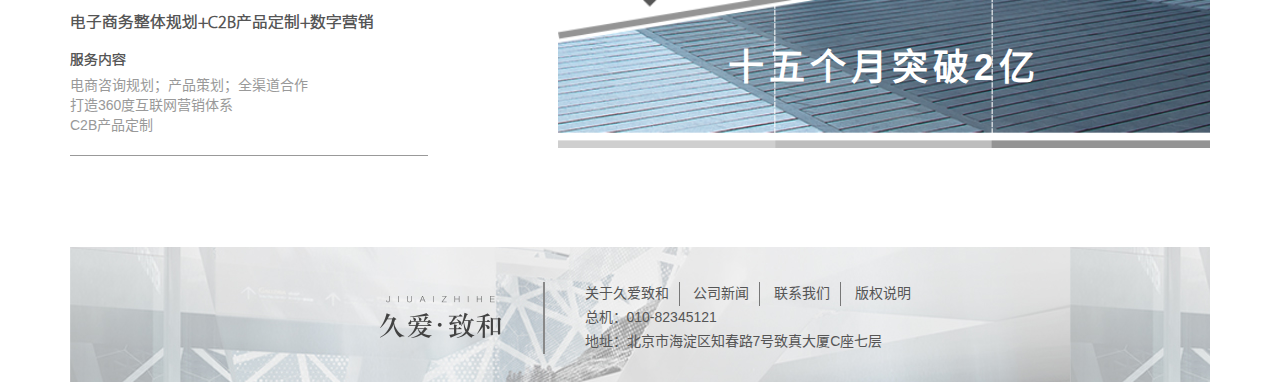
<file: page/product.html>
<!doctype html>
<html lang="zh-CN">
<head>
    <meta charset="UTF-8">
    <meta http-equiv="X-UA-Compatible" content="IE=edge">
    <meta name="viewport" content="width=device-width, initial-scale=1">
    <link rel="icon" href="../img/ico.png">
    <title>产品定制营销--久爱致和 科技有限公司</title>

    <!-- Bootstrap -->
    <link href="../css/bootstrap.css" rel="stylesheet">
    <link rel="stylesheet" href="../css/font-awesome.css">

    <link rel="stylesheet" href="../css/nomo-css.css">
    <link rel="stylesheet" href="../css/jazh.css">
    <link rel="stylesheet" href="../css/product.css">
    <link rel="stylesheet" href="../css/join.css">
    <link rel="stylesheet" href="../css/jazhPhone.css">


    <!--[if lt IE 9]>
    <script src="../js/html5shiv.min.js"></script>
    <script src="../js/respond.min.js"></script>
    <![endif]-->
</head>
<body>
<!--side-->
<a class="side"></a>
    <!--header-->
    <div class="container-fluid">
         <!--nav-->
         <div class="navbar navbar-default navbar-fixed-top">
                <div class="container">
                    <div class="navbar-header">
                        <a href="../index.html" class="navbar-brand"><img src="../img/header-logo.png" class="img-responsive" alt="久爱致和"></a>
                        <span class="nav-code hidden-xs">股票代码：002264</span>
                        <a data-toggle="collapse" href="#jazhCol" class="navbar-toggle">
                            <span class="icon-bar"></span>
                            <span class="icon-bar"></span>
                            <span class="icon-bar"></span>
                        </a>
                    </div>
                    <div id="jazhCol" class="navbar-collapse collapse">
                        <ul class="nav navbar-nav navbar-right">
                            <li class="drop">
                                <a href="../index.html"  class="">首 页</a>
                                <ul class="drop-menu">
                                    <li><a href="digital.html">数字营销服务</a></li>
                                    <li><a href="product.html">产品定制营销</a></li>
                                    <li><a href="E-commerce.html">电商运营服务</a></li>
                                    <li><a href="join.html">加入久爱致和</a></li>
                                </ul>
                            </li>
                            <li class="drop">
                                <a href="contact.html"  class="">关于我们</a>
                                <ul class="drop-menu">
                                    <li><a href="">久爱愿景</a></li>
                                    <li><a href="">久爱历史</a></li>
                                    <li><a href="">领导团队</a></li>
                                </ul>
                            </li>
                            <li class="drop">
                                <a href=""  class="">公司新闻</a>
                                <ul class="drop-menu">
                                    <li><a href="">久爱新闻</a></li>
                                    <li><a href="">久爱动态</a></li>
                                </ul>
                            </li>
                            <li class="drop">
                                <a href=""  class="">联系我们</a>
                                <ul class="drop-menu">
                                    <li><a href="">北京</a></li>
                                    <li><a href="">上海</a></li>
                                    <li><a href="">天津</a></li>
                                    <li><a href="">济南</a></li>
                                    <li><a href="">香港</a></li>
                                </ul>
                            </li>
                            <li>
                                <a href="" class="cp lx">官方微信</a>
                            </li>
                        </ul>
                    </div>
                </div>
            </div>
         <!--nav end-->
    </div>
    <div class="container srction">
        <div class="row product-page">
            <div class="col-md-5">
                <div class="lettet-title">
                    <img src="../img/letter-title-C.png" alt="">
                    <div class="lettet-title-text">
                    <h3>产品定制营销</h3>
                    <p>CUSTOMIZED <span>PRODUCT SALES</span></p>
                    </div>
                </div>
                <div class="product-page-content">
                    <div class="title-us">
                        <h3>业务模式</h3>
                        <span>BUSINESS MODE</span>
                    </div>
                    <div class="line-x"></div>
                    <p>通过数字营销服务及全网电商运营服务的积累，公司对客户所在的行业有了深入的了解，并在互联网上拥有强大的品牌策划能力、数据研究能力</p>
                    <div class="line-x"></div>
                    <div class="mode-big-table">
                        <div class="mode-table">
                            <p>需求分析</p>
                            <span>demand analysis</span>
                        </div>
                        <div class="mode-table">
                            <p>定制产品</p>
                            <span>Customized Products</span>
                        </div>
                        <div class="mode-table-2">
                            <p><b>数据研究</b></p>
                            <span><b>Data research</b></span>
                        </div>
                        <div class="mode-table">
                            <p>分享与传播</p>
                            <span>Share and spread</span>
                        </div>
                        <div class="mode-table">
                            <p>销售与购买</p>
                            <span>Sales and purchase</span>
                        </div>
                    </div>
                    <div class="line-x"></div>

                    <div class="title-us">
                        <h3>合作模式</h3>
                        <span>COOPERATION MODE</span>
                    </div>
                    <div class="line-x"></div>
                    <p>基于三个系统的数据搭建和研究，挖掘消费者需求，与客户共同定制适合互联网人群以及渠道销售特点的产品。 </p>
                </div>

            </div>
            <div class="col-md-7">
                <div class="bg-bulid">
                    <img src="../img/bulid-1.jpg" alt="">
                </div>
            </div>
        </div>

        <!--luzhou-->
        <div class="row product-page">
            <div class="col-md-5">
                <img src="../img/lzlj.jpg" class="brand-logo" alt="">
                <div class="product-page-content">
                    <h5>C2B产品定制+数字营销</h5>
                    <h6>服务内容</h6>
                    <p>电商咨询规划；产品策划；全渠道合作</p>
                    <p>规范泸州老窖电子商务渠道价格体系</p>
                    <p>搭建全渠道销售合作体系，如淘宝、天猫、京东、酒仙等</p>
                    <h6>销售业绩</h6>
                    <p>成功打造互联网品牌“三人炫”</p>
                    <div class="line-x"></div>
                </div>


            </div>
            <div class="col-md-7">
                <div class="bg-bulid">
                    <img src="../img/lz-num.png" alt="">
                    <h3>五年突破10亿</h3>
                </div>
            </div>
        </div>

        <!--baiyao-->
        <div class="row product-page">
            <div class="col-md-5">
                <br>
                <br>
                <img src="../img/ynby.jpg" class="brand-logo" alt="">
                <div class="product-page-content">
                    <h5>电子商务整体规划+C2B产品定制+数字营销 </h5>
                    <h6>服务内容</h6>
                    <p>电商咨询规划；产品策划；全渠道合作</p>
                    <p>打造360度互联网营销体系</p>
                    <p>C2B产品定制</p>
                    <div class="line-x"></div>
                </div>


            </div>
            <div class="col-md-7">
                <div class="bg-bulid">
                    <img src="../img/by-num.png" alt="">
                    <h3>十五个月突破2亿</h3>
                </div>
            </div>
        </div>






    </div>

    <!--footer-->
    <div class="container">
        <footer>
            <div class="row">
                <div class="col-md-5 footer-img">
                    <img src="../img/foot-logo.png" alt="">
                    <!--<p>官方微信</p>-->
                </div>
                <div class="col-md-7 footer-text">
                    <ul class="list-inline">
                        <li><a href="">关于久爱致和</a></li>
                        <li><a href="">公司新闻</a></li>
                        <li><a href="contact.html">联系我们</a></li>
                        <li><a href="">版权说明</a></li>
                    </ul>
                    <p>总机：010-82345121</p>
                    <p>地址：北京市海淀区知春路7号致真大厦C座七层</p>
                </div>
            </div>
        </footer>
    </div>


    <!--JS-->
    <script src="../js/jquery-1.11.3.min.js"></script>
    <script src="../js/bootstrap.js"></script>
    <script src="../js/jazh.js"></script>
    <script>
    </script>
</body>
</html>
</file>
<file: css/nomo-css.css>
html, body, div, span, applet, object, iframe, h1, h2, h3,
h4, h5, h6, p, blockquote, pre, a, abbr, acronym,
address, big, cite, code, del, dfn, em, font, img, ins,
kbd, q, s, samp, small, strike, strong, sub, sup, tt,
var, dl, dt, dd, ol, ul, li, fieldset, form, label, legend,
table, caption, tbody, tfoot, thead, tr, th, td {
    margin: 0;
    padding: 0;
    border: 0;
    outline: 0;
    font-weight: inherit;
    font-style: inherit;
    font-size: 100%;
    font-family: inherit;
    vertical-align: baseline;
}

:focus {
    outline: 0;
}
a{
    font-family: "ff-tisa-web-pro-1","ff-tisa-web-pro-2","Lucida Grande","Helvetica Neue",Helvetica,Arial,"Hiragino Sans GB","Hiragino Sans GB W3","Microsoft YaHei UI","Microsoft YaHei","WenQuanYi Micro Hei",sans-serif;
}

a:link, a:visited, a:active {
    text-decoration: none;
}

table a:hover {
    text-decoration: underline;
}

table {
    border-collapse: separate;
    border-spacing: 0;
    width: 100%;
}

th, td {
    text-align: left;
    font-weight: normal;
}

tr {
    line-height: 30px;
}

img, iframe {
    border: none;
    text-decoration: none;
}

ol, ul {
    list-style: none;
}

input, textarea, select, button {
    font-size: 100%;
    font-family: inherit;
}

object {
    display: block;
}

img {
    vertical-align: middle;
}

fieldset, figure {
    border: 0;
    margin: 0;
    padding: 0;
}

textarea {
    resize: vertical;
}

strong {
    font-weight: bold;
}

em {
    font-style: italic;
}


*,
*:after,
*::before {
    box-sizing: border-box;
    -ms-box-sizing: border-box;
    -moz-box-sizing: border-box;
    -webkit-box-sizing: border-box;
}


body{
    font-family: "ff-tisa-web-pro-1","ff-tisa-web-pro-2","Lucida Grande","Helvetica Neue",Helvetica,Arial,"Hiragino Sans GB","Hiragino Sans GB W3","Microsoft YaHei UI","Microsoft YaHei","WenQuanYi Micro Hei",sans-serif;;
    overflow-x:hidden;
    color: #333;
}
.overflow-hidden{
    overflow: hidden !important;
}

.title{
    font-family: "Microsoft YaHei","Segoe UI", "Lucida Grande", Helvetica, Arial,sans-serif;
    padding: .5em 0;
}
.hide{
    display: none;
}

.in-block{
    display: inline-block;
}

.text-center{
    text-align: center;
}
.right{
    float: right
}
.left{
    float: left;
}
.dashed{
    border-top: 1px dashed #ddd;
}
.clear{
     clear: both;
 }
.content{
    width: 990px;
    padding-right: 15px;
    padding-left: 15px;
    margin-right: auto;
    margin-left: auto;
}
</file>
<file: css/jazh.css>
/**
 * Created by _Nomo on 2016/12/20.
 */

@font-face {
    font-family: 'HanHei-SC-thin';
    src: url('../fonts/HanHei-SC-thin.woff');
    font-weight: normal;
    font-style: normal;
}
.side {
    position: fixed;
    left: 50%;
    margin-left: 590px;
    bottom: 50px;
    width: 72px;
    height: 72px;
    background: url('../img/top_icon.png');
    opacity: 0;
    transition: opacity 0.3s linear;
    cursor: pointer;
}
.side:hover {
    background-position-y: 72px;
}
/*nav*/
.navbar-brand{
    padding:8px 0 0 10px;
}
.navbar-brand img{
    height: 40px;
}
.navbar-default{
    height: 60px;
    transition: all 0.3s linear;
    background: rgb(248, 248, 248);
    box-shadow: rgba(0, 0, 0, 0.1) 0 3px 20px;
}

.nav>li:first-child>a{
    letter-spacing:5px;
}
.nav > li >a{
    padding-top: 20px;
    font-size: 15px;
    font-weight: bold;
    text-align: center;
    font-family: "HanHei-SC-thin";
}
.navbar-header .nav-code{
    line-height: 76px;
    color: #777;
    font-size: 13px;
    padding-left: 10px;
}
.navbar-default .navbar-toggle{
    border-color: #ccc;
}
.drop{
    width: 105px;

}
.drop:hover{
    background: #fff;
    color: #555;
}
.drop-menu{
    box-shadow: rgba(0, 0, 0, 0.1) 0 5px 10px;
    display: none;
    transition: all .3s linear;
}
.drop-menu li{
    text-align: center;
}
.drop-menu li a{
    display:inline-block;
    padding: 10px;
    color: #777;
    font-size: 14px;
}
.drop-menu li a:hover{
    color: #333;

}
.drop:hover .drop-menu{
    display: block;
}
/*nav end*/
/*banner*/
.banner{
    margin-top: 60px;
}
.banner img{
    width: 100%;
}
.banner .img-bg{
    width: 600px;
    height: 280px;
    background: rgba(255,255,255,.8);
    position: absolute;
    top: 150px;
    margin-left: 500px;
    color: #414247;
    padding: 0 25px;
}
.banner .img-bg .begin{
    height: 47px;
    width: 111px;
    position: relative;
    top: 18px;
    left: 50px;
    opacity: 0;
    transition: all .5s linear;
    margin-top: 15px;
}
.banner .img-bg .title-1{
    font-size: 46px;
    font-weight: normal;
    font-family: "pingfang regular";
    position: relative;
    top: 18px;
}
.banner .img-bg .title-2{
    font-size: 50px;
    font-weight: bold;
    margin-left: 60px;
    opacity: 0;
    transition: all .6s linear;
}
.banner .img-bg .title-3{
    font-size: 42px;
    font-family: "HanHei-SC-thin";
    opacity: 0;
    transition: all 1s linear;
}
.banner .img-bg .title-4{
    font-size: 40px;
    font-weight: bold;
    position: relative;
    top: -10px;
    font-family: "HanHei-SC-thin";
    opacity: 0;
    transition: all 1s linear;
}
.line-y{
    border-top: 4px solid #555;
    width: 250px;
    margin: 5px;
    opacity: 0;
    transition: all 1s linear;
}
/*banner end*/
/*serve*/
.serve{
    margin-top: 50px;
}
.serve dl{
    margin: 0 40px;
    width: 180px;
    text-align: center;
}
.serve dl dt span{
    font-weight: bold;
    font-size: 18px;
    color: #555;
    font-family: "HanHei-SC-thin";
}
.serve dl dd{
    padding-top: 5px;
    font-size: 13px;
    color: #777;
}
.serve dl dt i{
    display: block;
    width: 74px;
    height: 56px;
    margin-bottom: 15px;
}
.icon-1{
    background: url("../img/icon.png")0 0;
}
.icon-2{
    background: url("../img/icon.png")-80px 0;
}
.icon-3{
    background: url("../img/icon.png")-160px 0;
}
.icon-4{
    background: url("../img/icon.png")-240px 0;
}

/*contact us*/
.srction{
    margin-top: 60px;
}
.srction .head-bg img{
    width:100%;
}
.contact{
    margin-top: 60px;
    /*padding-left: 250px;*/
}
.contact .title-us{
    display: inline-block;
    height: 50px;
    border-left: 3px solid #868686;
    padding-left: 10px;
    padding-top: 7px;
}
.contact .title-us h3{
    font-size: 23px;
    color: #555;
    font-weight: bold;
    font-family: "HanHei-SC-thin";
}
.contact .title-us span{
    font-size: 14px;
    color: #aaa;
}
.contact ul{
    float: right;
    margin-top: 32px;
    margin-right: 40px;
}
.contact ul li{
    font-size: 10px;
    color: #777;
}
/*city*/
.srction .city-img{
    margin-top: 20px;
}
.srction .city-img .city{
    height: 580px;
    width: 20%;
    float: left;
    display: inline-block;
    transition: all 0.3s linear;
}

.srction .city-img .city:hover{
    margin-top: -10px;
    box-shadow: rgba(0, 0, 0, .5) 0 3px 20px;
    border-radius: 5px;
}
.srction .city-img .city img{
    width: 100%;
    height: 100%;

    transition: all 0.3s linear;
    /*-webkit-filter: grayscale(30%);*/
    /*-moz-filter: grayscale(30%);*/
    /*-o-filter: grayscale(30%);*/
    /*filter: grayscale(30%);*/
}
.srction .city-img .city:hover img{
    /*-webkit-filter: grayscale(0%);*/
    /*-moz-filter: grayscale(0%);*/
    /*-o-filter: grayscale(0%);*/
    /*filter: grayscale(0%);*/
    border-radius: 5px;
}
.srction .city-img .city h3{
    text-align: center;
    position: relative;
    font-size: 40px;
    top: -50%;
    color: #fff;
    text-shadow: 0 0 30px black;
    cursor: default;
}
.info-icon{
    margin-top: 40px;
    margin-bottom: 40px;
    padding-left: 150px;
    /*text-align: center;*/
}
.info-icon .contact-iocn{
    float: left;
     height: 40px;
     width: 40px;
    padding-right: 10px;
    padding-top: 3px;
    margin-right: 10px;
    font-size: 25px;
    border-right: 2px solid #ddd;
    color: #555;
}
.info-icon .contact-text span{
    /*display: inline-block;*/
    color: #777;
    font-size: 13px;
}

/*map*/
#jazh-map {
    width: 555px;
    height: 386px;
    overflow: hidden;
    margin: 0;
}
.map{
    background: #f5f5f5;
    margin-bottom: 20px;
}
.map .map-img{
    width: 100%;
}
.map .map-form{
    padding-top: 40px;
    padding-left: 40px;
}
.map .map-form .map-title{
    height: 50px;
    border-left: 2px solid #4a4d52;
    padding-left: 10px;
}
.map .map-title h3{
    line-height: 50px;
    font-size: 20px;
    color: #666;
}
.map .map-title h3 b{
    color: #444;
}
.map .map-form form{
    width: 50%;
}

.ja-input{
    display: block;
    width: 100%;
    height: 34px;
    padding: 6px 5px;
    font-size: 14px;
    line-height: 1.42857143;
    color: #555;
    background-color: transparent;
    border: 0 solid #8b8b8b;
    border-bottom: 1px solid #8b8b8b;
}
.ja-textarea{
    display: block;
    width: 100%;
    padding: 6px 5px;
    font-size: 14px;
    line-height: 1.42857143;
    color: #555;
    background-color: transparent;
    border: 1px solid #8b8b8b;
}
.map .map-form form input{
    margin: 20px 0;
}
.map .map-form form span{
    font-size: 13px;
    color: #aaa;
    padding-left: 5px;
}
.map .map-form form button{
    margin-top: 20px;
}
.btn-jazh{
    color: #fff;
    background-color: #4b4e53;
    border-radius: 0;
    transition: all .3s linear;
}
.btn-jazh:hover,.btn-jazh:focus {
    color: #fff;
    background-color: #3b5086;
    border-radius: 0;
}

/*footer*/
footer{
    height: 135px;
    background: url("../img/footer.jpg");
    padding-top: 35px;
}
footer .footer-img{
    text-align: right;
    color: #777;
    font-size: 14px;
    padding-right: 40px;
    padding-top: 10px;
}
footer .footer-text{
    padding-left: 40px;
    font-size: 14px;
    border-left: 2px solid #888;
}
footer .footer-text ul li{
    padding: 0 10px;
    border-right: 1px solid #777;
}
footer .footer-text ul li:first-child{
    padding-left: 5px;
}
footer .footer-text ul li:last-child{
    border-right: 0 solid #777;
}
footer .footer-text ul li a,footer .footer-text p{
    color: #555;
    line-height: 1.7em;
}

.head-bg{
    height: 193px;
    width: 100%;
}
.head-bg h3{
    display: inline-block;
    position: relative;
    color: #fff;
    font-size: 260px;
    font-weight: bold;
    top: -30px;
    left: 200px;
    font-family: "Lucida Grande", Helvetica, Arial,sans-serif;
    transition: all .7s linear;
}
.head-bg .DJ{
    transform:rotateY(180deg);
    -ms-transform:rotateY(180deg); 	/* IE 9 */
    -moz-transform:rotateY(180deg); 	/* Firefox */
    -webkit-transform:rotateY(180deg); /* Safari 和 Chrome */
    -o-transform:rotateY(180deg); 	/* Opera */
}
.head-bg .DC{
    left: 130px;
    transform:rotate(250deg);
    -ms-transform:rotate(250deg); 	/* IE 9 */
    -moz-transform:rotate(250deg); 	/* Firefox */
    -webkit-transform:rotate(250deg); /* Safari 和 Chrome */
    -o-transform:rotate(250deg); 	/* Opera */
}
.head-bg p{
    color: #fff;
    display: inline-block;
    font-weight: bold;
    position: relative;
    transition: all .5s linear;
    opacity: 0;
}
.head-bg .title-one{
    font-size: 45px;
    top: -110px;
    left: 250px;
    font-family: "HanHei-SC-thin";
}
.head-bg .title-two{
    font-size: 28px;
    top: -75px;
    left: 170px;
}
.contact-img{
    background: url("../img/contactUS.jpg");
}
.join-img{
    background: url("../img/joinJA.jpg");
}
/*.case-pic{*/
    /*display: none;*/
/*}*/
.case-img img{
    width: 100%;
}
</file>
<file: css/jazhPhone.css>
@media screen and (max-width: 767px){

}

@media screen and (max-width: 1199px) and (min-width: 768px){

}
@media screen and (min-width: 1200px){
    .container > .navbar-header{
        width: 300px;
    }
}
</file>
<file: css/product.css>
.product-page{
    margin-bottom: 60px;
}
.product-page .bg-bulid img,.product-page .qy-bulid img{
    width: 100%;
}
.product-page .bg-bulid h3{
    font-weight: bold;
    font-size: 36px;
    color: #fff;
    position: relative;
    top: -100px;
    text-align: center;
    letter-spacing: 5px;
}
.product-page .qy-bulid h3{
    font-weight: bold;
    font-size: 30px;
    color: #fff;
    position: relative;
    top: -80px;
    text-align: center;
}
.product-page .lettet-title{
    margin-top: 30px;
}
.product-page .lettet-title img{
    margin-left: -100px;
    transition: all .5s linear;
}
.product-page .lettet-title h3{
    color: #555;
    font-size: 30px;
    font-weight: bold;
    text-shadow: rgba(255, 255, 255, 0.9) 0 3px 20px;
}
.product-page .lettet-title p{
    font-size: 17px;
    color: #a0a0a0;
    font-weight: bold;
    text-shadow: rgba(0, 0, 0, 0.2) 0 3px 15px;
}
.product-page .lettet-title p span{
    color: #333;
}
.product-page .lettet-title .lettet-title-text{
    position: relative;
    top: -90px;
    left: 150px;
    opacity: 0;
    transition: all .5s linear;
}

.product-page .title-us{
    /*margin-left: 60px;*/
    margin-top: 40px;
    display: inline-block;
    height: 50px;
    border-left: 3px solid #868686;
    padding-left: 10px;
    padding-top: 7px;
}
.product-page .title-us h3{
    font-size: 23px;
    color: #555;
    font-weight: bold;
    font-family: "HanHei-SC-thin";
}
.product-page .title-us span{
    font-size: 14px;
    color: #aaa;
}
.product-page .product-page-content{
    padding-right: 100px;
}
.product-page .product-page-content .line-x{
    margin-bottom: 20px;
    margin-top: 20px;
}
.product-page .product-page-content p{
    text-align: justify;
    color: #999;
    font-size: 14px;

}
.product-page .product-page-content .mode-table{
    width: 130px;
    height: 60px;
    background: #eaeaea;
    margin-left: -2px;
    margin-bottom: 3px;
    display: inline-block;
    padding-top: 15px;
}
.product-page .product-page-content .mode-table-2{
    width: 263px;
    height: 40px;
    background: #eaeaea;
    margin-left: -2px;
    margin-bottom: 3px;
    display: inline-block;
    padding-top: 5px;
}
.product-page .product-page-content .mode-table-3{
    width: 100px;
    height: 100px;
    background: #eaeaea;
    margin-left: 0;
    margin-bottom: 4px;
    display: inline-table;
    padding:25px 3px 0 3px;
}
.product-page .product-page-content .mode-big-table{
    text-align: center;
    line-height: 14px;
    margin-top: 30px;
    margin-bottom: 30px;
}
.product-page .product-page-content .mode-big-table p{
    text-align: center;
    color: #555;
    font-size: 13px;

}
.product-page .product-page-content .mode-big-table span{
    font-size: 10px;
    color: #999;
}

/*luzhou*/
.product-page .brand-logo{
    width: 200px;
    margin-bottom: 20px;
    display: block;
}
.product-page .product-page-content h5{
    color: #555;
    font-size: 18px;
    font-weight: bold;
    margin-bottom: 20px;
    font-family: "HanHei-SC-thin";
}
.product-page .product-page-content h6{
    color: #555;
    font-size: 16px;
    font-weight: bold;
    margin-bottom: 5px;
    margin-top: 10px;
    font-family: "HanHei-SC-thin";
}
.product-page .product-page-content .text-icon{
    padding-top: 20px;
}
.product-page .product-page-content .text-icon span{
    font-size: 13px;
    color: #777;
    font-weight: bold;
    border: 1px solid #777;
    border-radius: 2px;
    padding: 5px 8px;
}

.product-page .product-page-content .e-text p{
    margin: 8px 0;
}
.product-page .product-page-content .e-text p b{
    color: #666;
    font-family: "HanHei-SC-thin";
    font-size: 16px;
}
.succeed{
    margin-top: -80px;
    margin-bottom: 25px;
}
/*case*/
.case-title{
    margin-top: -60px;
}
.case-title .title-us{
    /*margin-left: 60px;*/
    display: inline-block;
    height: 50px;
    border-left: 3px solid #868686;
    padding-left: 10px;
    padding-top: 7px;
}
.case-title .title-us h3{
    font-size: 23px;
    color: #555;
    font-weight: bold;
    font-family: "HanHei-SC-thin";
}
.case-title .title-us span{
    font-size: 14px;
    color: #aaa;
}
.case-title >.line-x{
    margin-top: 20px;
    margin-bottom: 20px;
}
.case .case-icon{
    margin-left: -10px;
    margin-bottom: 40px;
}
.case .case-icon li:first-child{
    border-right: 3px solid #999;
    padding-right: 30px;
}
.case .case-icon li:nth-child(2){
    padding-left: 30px;
}
.case .case-icon li img{
    width: 80px;
}
.case .case-content{
    margin:0 30px;
    box-shadow: rgba(0, 0, 0, 0.1) 0 3px 20px;
    overflow: hidden;
    height: 460px;
}
.case .case-content .bg-img{
    width: 100%;
}
.case .case-content .case-text{
    margin-top: 20px;
    padding:0 10px 20px 10px;
}
.case .case-content .case-text h3{
    font-size: 23px;
    line-height: 1.2em;
    color: #333;
    font-family: "Microsoft YaHei","Segoe UI", "Lucida Grande", Helvetica, Arial,sans-serif;
    margin-bottom: 10px;
}
.case .case-content .case-text p{
    text-align: justify;
    color: #777;
    font-size: 14px;
    line-height: 1.5em;
}
.case .case-content .case-text p b{
    font-family: "HanHei-SC-thin";
    color: #555;
    font-size: 16px;
}
.case .case-content .case-top{
    background: rgba(255, 255, 255,1);
    -webkit-clip-path: polygon(0px 189px,72px 189px,189px 0px,0px 0px);
    -moz-clip-path: polygon(0px 189px,72px 189px,189px 0px,0px 0px);
    clip-path: polygon(0px 189px,72px 189px,189px 0px,0px 0px);
    width: 300px;
    height: 189px;
    position: absolute;
    transition: all .3s linear;
}
.case .case-content .case-sm{
    position: absolute;
    z-index: 999;
    transition: all .3s linear;
    left: 60px;
    top: 0;
}
.case .case-content:hover .case-top{
    clip-path: polygon(0px 188px,301px 188px,301px 0px,0px 0px);
    -moz-clip-path: polygon(0px 188px,301px 188px,301px 0px,0px 0px);
    -webkit-clip-path: polygon(0px 188px,301px 188px,301px 0px,0px 0px);
    width: 300px;
    background: rgba(255, 255, 255,.9);
}
.case .case-content:hover .case-sm{
    left: 50%;
    top: 40px;
    margin-left: -65px;
}
.product-page .product-page-content .mode-big-table .table-center p{
    font-weight: bold;
}
.product-page .product-page-content .mode-big-table .table-center span{
    font-weight: bold;
}
</file>
<file: css/join.css>
.content{
    margin-top: 60px;
}
.content .title-us{
    display: inline-block;
    height: 50px;
    border-left: 3px solid #868686;
    padding-left: 10px;
    padding-top: 7px;
}
.content .title-us h3{
    font-size: 23px;
    color: #555;
    font-weight: bold;
    font-family: "HanHei-SC-thin";
}
.content .title-us span{
    font-size: 14px;
    color: #aaa;
}
.content ul{
    float: right;
    margin-top: 32px;
    margin-right: 40px;
}
.content ul li{
    font-size: 10px;
    color: #777;
}
.photo{
   margin-top: 30px;
    padding-left: 100px;
}
.photo .join-1{
    width: 248px;
    height: 320px;
}
.photo .join-2{
    margin-bottom: 10px;
}
.photo .join-3{
    margin-right: 10px;
    margin-bottom: 10px;
}
.photo .fd{
    width: 260px;
}
.line-x{
    border-top: 1px solid #999;
    margin-top: 30px;
    margin-bottom: 60px;
}
.fl .fl-text{
    padding-left: 20px;
}
.fl .fl-text h4{
    font-size: 15px;
    color: #777;
    margin: 20px 0;
}
.content p{
    color: #777;
    line-height: 1.7em;
    font-size: 15px;
}
.info-zp{
    font-size: 14px;
    color: #777;
    display: block;
    text-align: right;
}
.job-society .gw{
    border-bottom: 1px solid #666;
    padding: 10px 5px;
    margin-top: 20px;
}
.job-society .gw h4{
    font-size: 16px;
    color: #555;
    font-weight: bold;
    font-family: "Segoe UI", "Lucida Grande", Helvetica, Arial,sans-serif;
}
.job-society .gw span{
    position: relative;
    top: -15px;
    right: 10px;
}

.job-school .gw h4{
    font-size: 16px;
    color: #555;
    font-weight: bold;
    font-family: "Segoe UI", "Lucida Grande", Helvetica, Arial,sans-serif;
}
.job-school .gw{
    border-bottom: 2px solid #aaa;
    padding: 10px 5px;
    margin-top: 20px;
}
.job-school-text{
    padding-left: 15px;
}
.job-school-text h5{
    font-size: 15px;
    color: #777;
    margin: 20px 0;
    font-weight: bold;
}


.panel-group .panel-heading{
    border-bottom: 2px solid #aaa;
}
.panel-group .panel-heading a{
    font-size: 16px;
    color: #555;
    font-weight: bold;
    font-family: "Segoe UI", "Lucida Grande", Helvetica, Arial,sans-serif;
}
.srction .panel-group .panel-heading + .panel-collapse > .panel-body,.srction .panel-group .panel-heading + .panel-collapse > .list-group{
    border-top: 0 solid #ddd;
}
</file>
